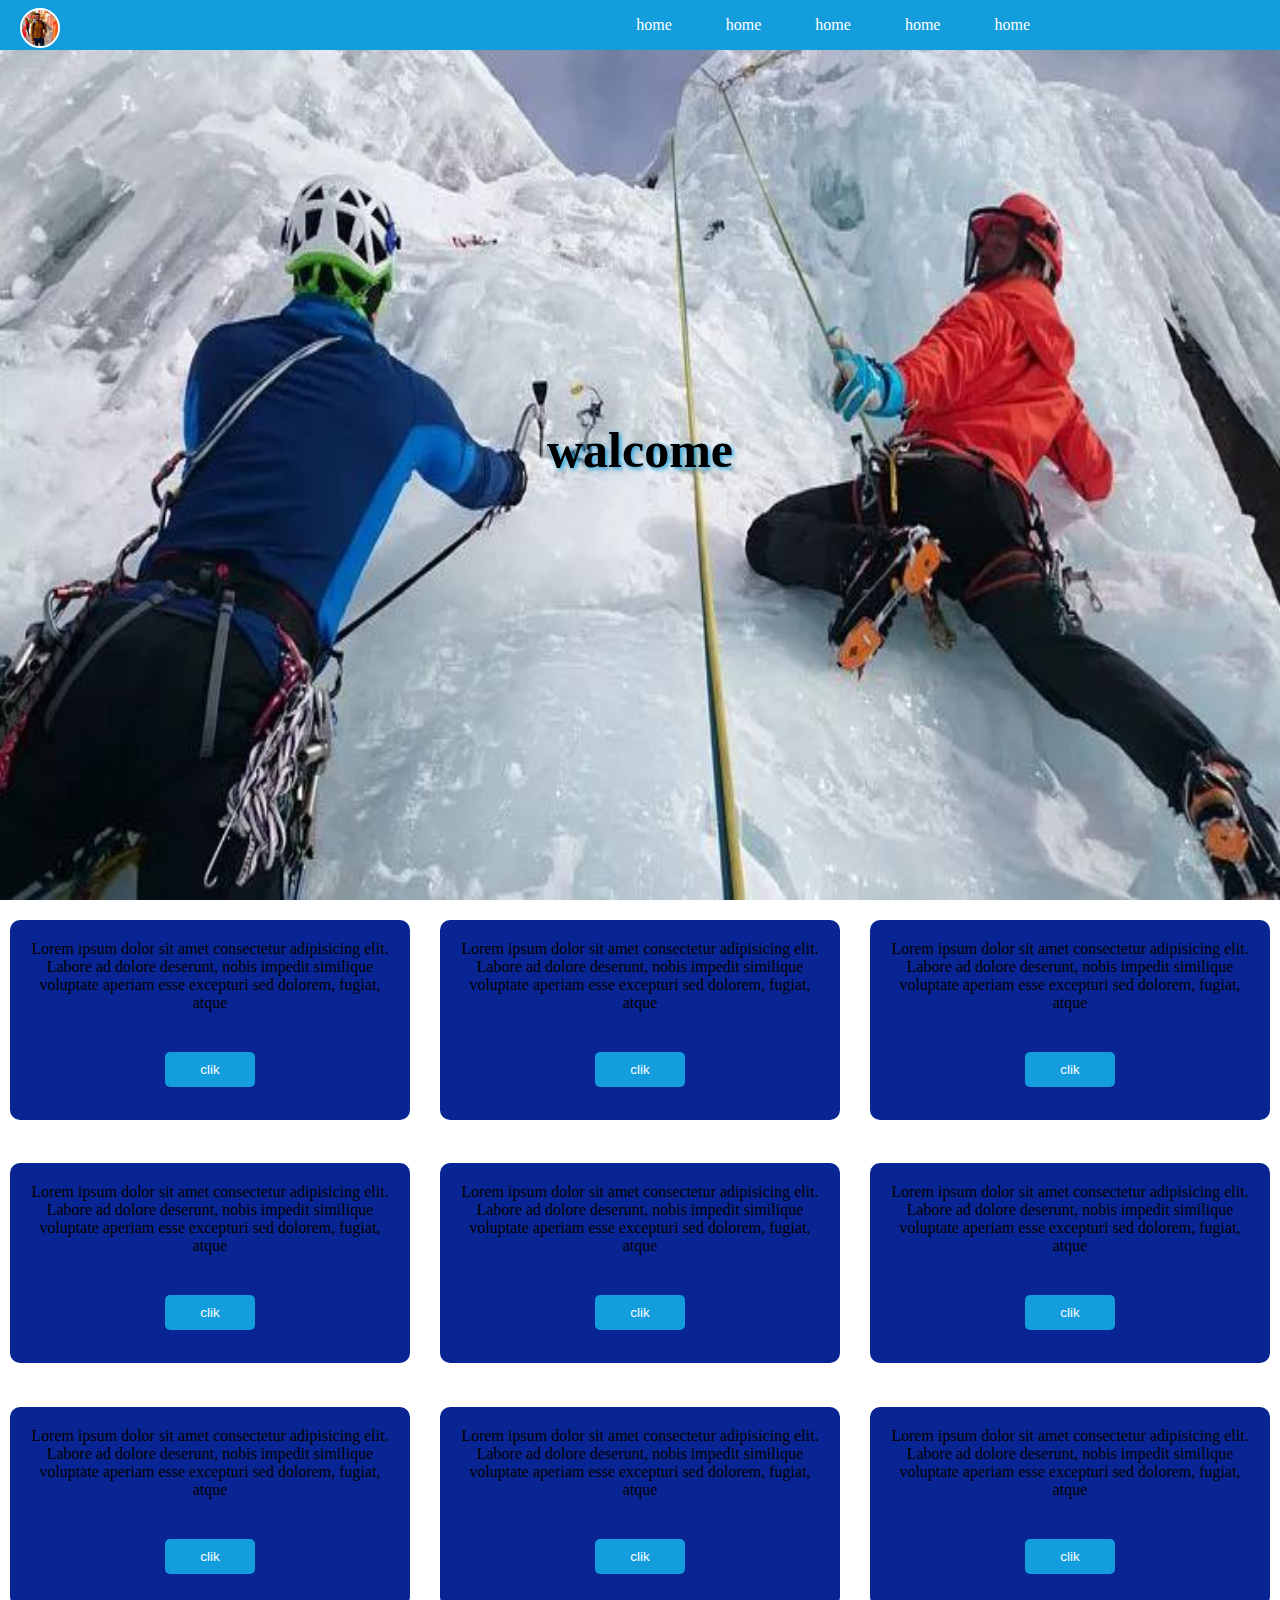
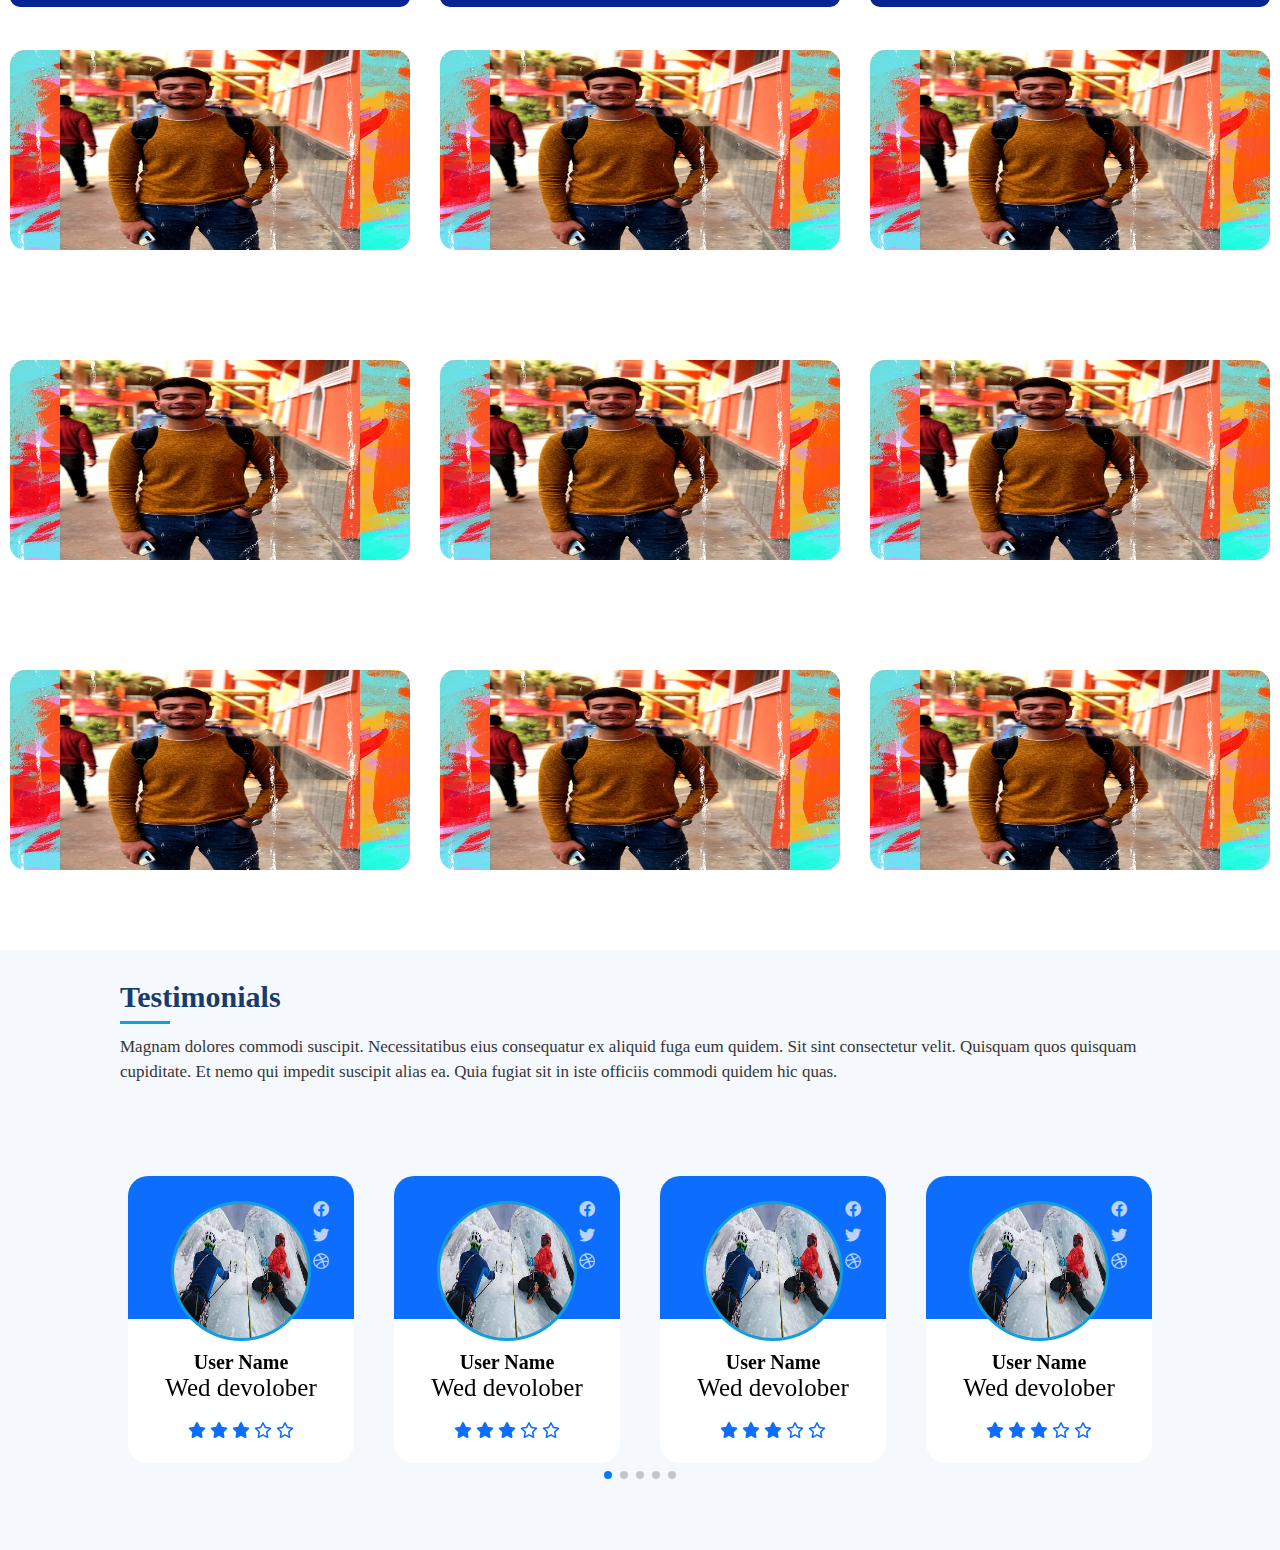
<file: index.html>
<!DOCTYPE html>
<html lang="en">
<head>
    <meta charset="UTF-8">
    <meta http-equiv="X-UA-Compatible" content="IE=edge">
    <meta name="viewport" content="width=device-width, initial-scale=1.0">
    <title>sass responsev</title>
    
     <!-- Link Swiper's CSS -->
     <link rel="stylesheet" href="https://unpkg.com/swiper/swiper-bundle.min.css" />

     <link rel="stylesheet" href="https://unpkg.com/swiper@8/swiper-bundle.min.css" />



    <link rel="stylesheet" href="sass/min.css">
    <link rel="stylesheet" href="sass/all.css">
</head>
<body>
    <section class="nav" >
        <input type="checkbox" id="check">
        <label for="check" class="checkbtn">
            <i class="fa-solid fa-bars"></i>
        </label>
       <img src="img/5426.jpg" alt="" class="img">
       <ul>
        <li><a href="#">home</a></li>
        <li><a href="#">home</a></li>
        <li><a href="#">home</a></li>
        <li><a href="#">home</a></li>
        <li><a href="#">home</a></li>
       </ul>
    </section>
    <section class="sec1">
       <div class="d1">
        <h1>walcome</h1>
       </div>
    </section>

    <section class="sec2">
       <div class="d1">
        <p>Lorem ipsum dolor sit amet consectetur adipisicing elit. Labore ad dolore deserunt, nobis impedit similique voluptate aperiam esse excepturi sed dolorem, fugiat, atque</p>
        <button  class="btn">clik</button>
       </div>
       <div class="d1">
        <p>Lorem ipsum dolor sit amet consectetur adipisicing elit. Labore ad dolore deserunt, nobis impedit similique voluptate aperiam esse excepturi sed dolorem, fugiat, atque</p>
        <button  class="btn">clik</button>
       </div>
       <div class="d1">
        <p>Lorem ipsum dolor sit amet consectetur adipisicing elit. Labore ad dolore deserunt, nobis impedit similique voluptate aperiam esse excepturi sed dolorem, fugiat, atque</p>
        <button  class="btn">clik</button>
       </div>
       <div class="d1">
        <p>Lorem ipsum dolor sit amet consectetur adipisicing elit. Labore ad dolore deserunt, nobis impedit similique voluptate aperiam esse excepturi sed dolorem, fugiat, atque</p>
        <button  class="btn">clik</button>
       </div>
       <div class="d1">
        <p>Lorem ipsum dolor sit amet consectetur adipisicing elit. Labore ad dolore deserunt, nobis impedit similique voluptate aperiam esse excepturi sed dolorem, fugiat, atque</p>
        <button  class="btn">clik</button>
       </div>
       <div class="d1">
        <p>Lorem ipsum dolor sit amet consectetur adipisicing elit. Labore ad dolore deserunt, nobis impedit similique voluptate aperiam esse excepturi sed dolorem, fugiat, atque</p>
        <button  class="btn">clik</button>
       </div>
       <div class="d1">
        <p>Lorem ipsum dolor sit amet consectetur adipisicing elit. Labore ad dolore deserunt, nobis impedit similique voluptate aperiam esse excepturi sed dolorem, fugiat, atque</p>
        <button  class="btn">clik</button>
       </div>
       <div class="d1">
        <p>Lorem ipsum dolor sit amet consectetur adipisicing elit. Labore ad dolore deserunt, nobis impedit similique voluptate aperiam esse excepturi sed dolorem, fugiat, atque</p>
        <button  class="btn">clik</button>
       </div>
       <div class="d1">
        <p>Lorem ipsum dolor sit amet consectetur adipisicing elit. Labore ad dolore deserunt, nobis impedit similique voluptate aperiam esse excepturi sed dolorem, fugiat, atque</p>
        <button  class="btn">clik</button>
       </div>
    </section>
    <section class="sec3">
       <div class="d1">
        <img src="img/5426.jpg" alt="" class="img">
       </div>
       <div class="d1">
        <img src="img/5426.jpg" alt="" class="img">
       </div>
       <div class="d1">
        <img src="img/5426.jpg" alt="" class="img">
       </div>
       <div class="d1">
        <img src="img/5426.jpg" alt="" class="img">
       </div>
       <div class="d1">
        <img src="img/5426.jpg" alt="" class="img">
       </div>
       <div class="d1">
        <img src="img/5426.jpg" alt="" class="img">
       </div>
       <div class="d1">
        <img src="img/5426.jpg" alt="" class="img">
       </div>
       <div class="d1">
        <img src="img/5426.jpg" alt="" class="img">
       </div>
       <div class="d1">
        <img src="img/5426.jpg" alt="" class="img">
       </div>
      
    </section>

    
    <!-- sec4 -->
   
    <!-- start Testimonials -->
    <section class="sec8">
        <div class="d1">
            <h2>Testimonials</h2>
            <p>Magnam dolores commodi suscipit. Necessitatibus eius consequatur ex aliquid fuga eum quidem. Sit sint
                consectetur velit. Quisquam quos quisquam <br> cupiditate. Et nemo qui impedit suscipit alias ea. Quia
                fugiat sit in iste officiis commodi quidem hic quas.</p>
        </div>
     
        <div class="section">



            <div class="swiper mySwiper container">


                <div class="swiper-wrapper content">



                    <!-- التكرار -->
                    <div class="swiper-slide card">
                        <div class="card-content">
                            <div class="image">
                                <img src="img/13.jpg" alt="">
                            </div>
                            <div class="media-icons">
                                <i class="fa-brands fa-facebook"></i>
                                <i class="fa-brands fa-twitter"></i>
                                <i class="fa-brands fa-dribbble"></i>

                            </div>
                            <div class="nam">
                                <span class="name">User Name</span>
                                <span class="port">Wed devolober</span>
                            </div>
                            <div class="stars">
                                <i class="fa-solid fa-star"></i>
                                <i class="fa-solid fa-star"></i>
                                <i class="fa-solid fa-star"></i>
                                <i class="fa-regular fa-star"></i>
                                <i class="fa-regular fa-star"></i>
                            </div>
                        </div>

                    </div>
                    <!-- التكرار -->
                    <div class="swiper-slide card">
                        <div class="card-content">
                            <div class="image">
                                <img src="img/13.jpg"alt="">
                            </div>
                            <div class="media-icons">
                                <i class="fa-brands fa-facebook"></i>
                                <i class="fa-brands fa-twitter"></i>
                                <i class="fa-brands fa-dribbble"></i>

                            </div>
                            <div class="nam">
                                <span class="name">User Name</span>
                                <span class="port">Wed devolober</span>
                            </div>
                            <div class="stars">
                                <i class="fa-solid fa-star"></i>
                                <i class="fa-solid fa-star"></i>
                                <i class="fa-solid fa-star"></i>
                                <i class="fa-regular fa-star"></i>
                                <i class="fa-regular fa-star"></i>
                            </div>
                        </div>

                    </div>
                    <!-- التكرار -->
                    <div class="swiper-slide card">
                        <div class="card-content">
                            <div class="image">
                                <img src="img/13.jpg" alt="">
                            </div>
                            <div class="media-icons">
                                <i class="fa-brands fa-facebook"></i>
                                <i class="fa-brands fa-twitter"></i>
                                <i class="fa-brands fa-dribbble"></i>

                            </div>
                            <div class="nam">
                                <span class="name">User Name</span>
                                <span class="port">Wed devolober</span>
                            </div>
                            <div class="stars">
                                <i class="fa-solid fa-star"></i>
                                <i class="fa-solid fa-star"></i>
                                <i class="fa-solid fa-star"></i>
                                <i class="fa-regular fa-star"></i>
                                <i class="fa-regular fa-star"></i>
                            </div>
                        </div>

                    </div>
                    <!-- التكرار -->
                    <div class="swiper-slide card">
                        <div class="card-content">
                            <div class="image">
                                <img src="img/13.jpg" alt="">
                            </div>
                            <div class="media-icons">
                                <i class="fa-brands fa-facebook"></i>
                                <i class="fa-brands fa-twitter"></i>
                                <i class="fa-brands fa-dribbble"></i>

                            </div>
                            <div class="nam">
                                <span class="name">User Name</span>
                                <span class="port">Wed devolober</span>
                            </div>
                            <div class="stars">
                                <i class="fa-solid fa-star"></i>
                                <i class="fa-solid fa-star"></i>
                                <i class="fa-solid fa-star"></i>
                                <i class="fa-regular fa-star"></i>
                                <i class="fa-regular fa-star"></i>
                            </div>
                        </div>

                    </div>
                    <!-- التكرار -->
                    <div class="swiper-slide card">
                        <div class="card-content">
                            <div class="image">
                                <img src="img/13.jpg" alt="">
                            </div>
                            <div class="media-icons">
                                <i class="fa-brands fa-facebook"></i>
                                <i class="fa-brands fa-twitter"></i>
                                <i class="fa-brands fa-dribbble"></i>

                            </div>
                            <div class="nam">
                                <span class="name">User Name</span>
                                <span class="port">Wed devolober</span>
                            </div>
                            <div class="stars">
                                <i class="fa-solid fa-star"></i>
                                <i class="fa-solid fa-star"></i>
                                <i class="fa-solid fa-star"></i>
                                <i class="fa-regular fa-star"></i>
                                <i class="fa-regular fa-star"></i>
                            </div>
                        </div>

                    </div>
                    <!-- التكرار -->


                </div>


                <!-- <div class="swiper-button-next"></div>
                <div class="swiper-button-prev"></div> -->
                <div class="swiper-pagination mmmm"></div>
            </div>


        </div>

    </section>
    <!-- end Testimonials -->


    
    <!-- Swiper JS -->
    <script src="https://unpkg.com/swiper/swiper-bundle.min.js"></script>

    <script src="https://unpkg.com/swiper@8/swiper-bundle.min.js"></script>

    <!-- Initialize Swiper -->
    <script>
        var swiper = new Swiper(".mySwiper", {
            slidesPerView: 3,
            spaceBetween: 40,
            grabCursor: true,
            autoplay: {
                delay: 3000,
                disableOnInteraction: false,
                pauseOnMouseEnter: true,
            },
            slidesPerGroup: 1,
            loop: true,
            loopFillGroupWithBlank: true,
            pagination: {
                el: ".swiper-pagination",
                clickable: true,
            },
            navigation: {
                nextEl: ".swiper-button-next",
                prevEl: ".swiper-button-prev",
            },
            // slidesPerView: 1,
        // spaceBetween: 10,
        // pagination: {
        //   el: ".swiper-pagination",
        //   clickable: true,
        // },
        breakpoints: {
          320: {
            slidesPerView: 1,
            // spaceBetween: 20,
          },
          480: {
            slidesPerView: 2,
            // spaceBetween: 40,
          },
          768: {
            slidesPerView: 3,
            // spaceBetween: 50,
          },
          1200: {
            slidesPerView: 4,
            // spaceBetween: 50,
          },
        },
        });

    </script>




    <script src="https://unpkg.com/aos@2.3.1/dist/aos.js"></script>
    <script>
        AOS.init({
            once: true,
            //  offset:100,
            duration: 500
        });
    </script>
</body>
</html>
</file>
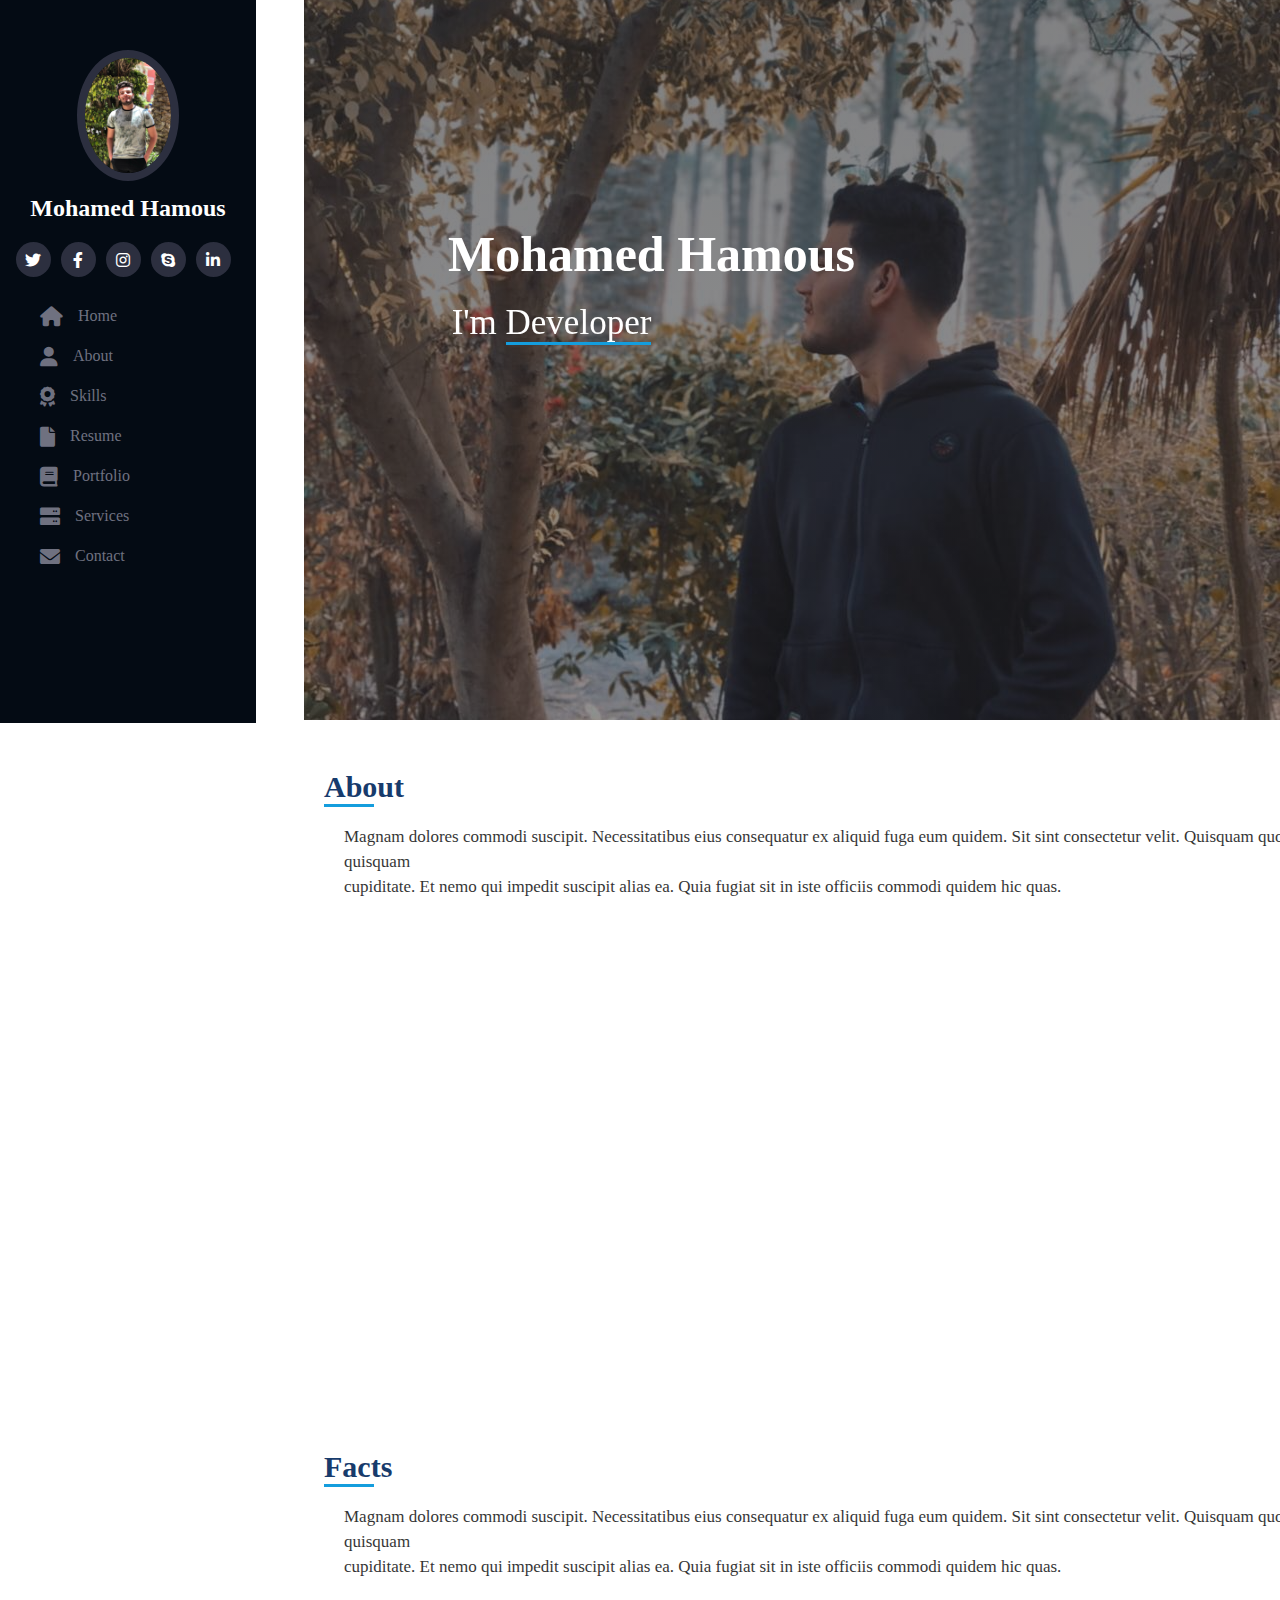
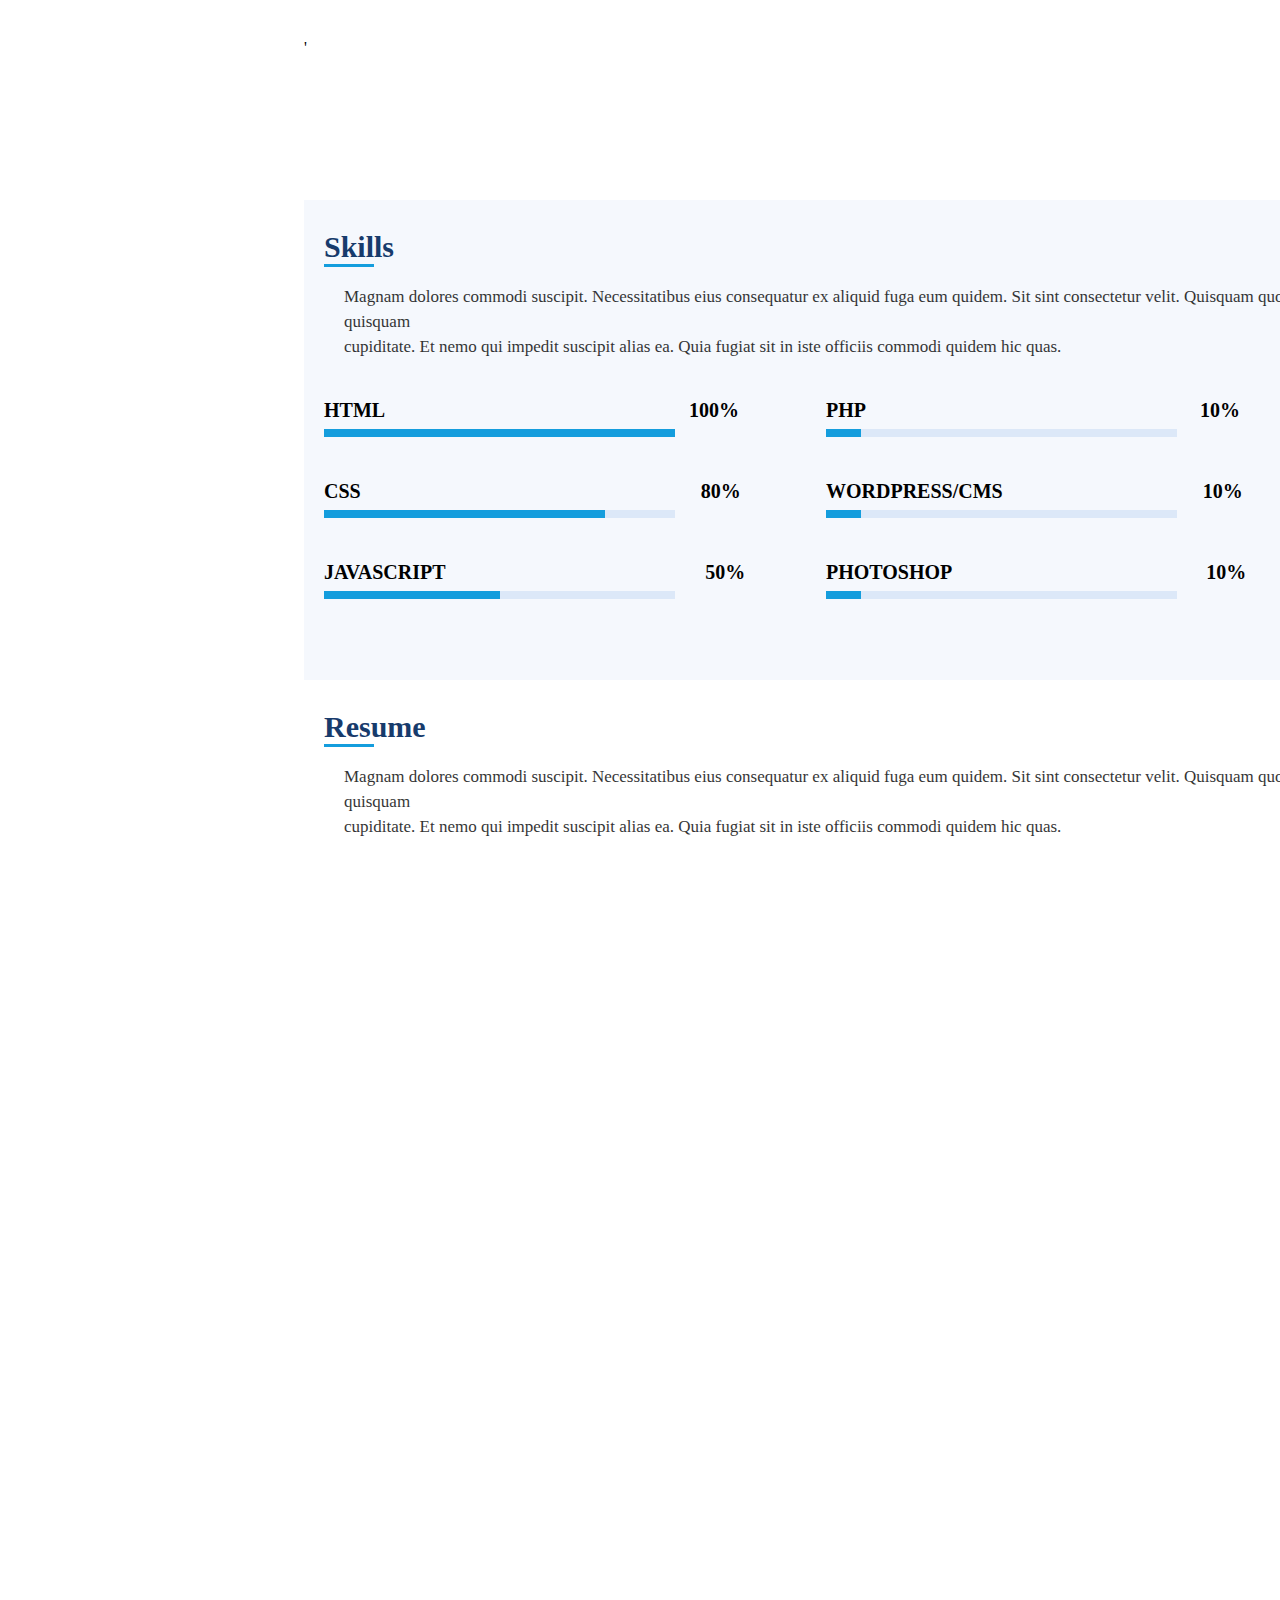
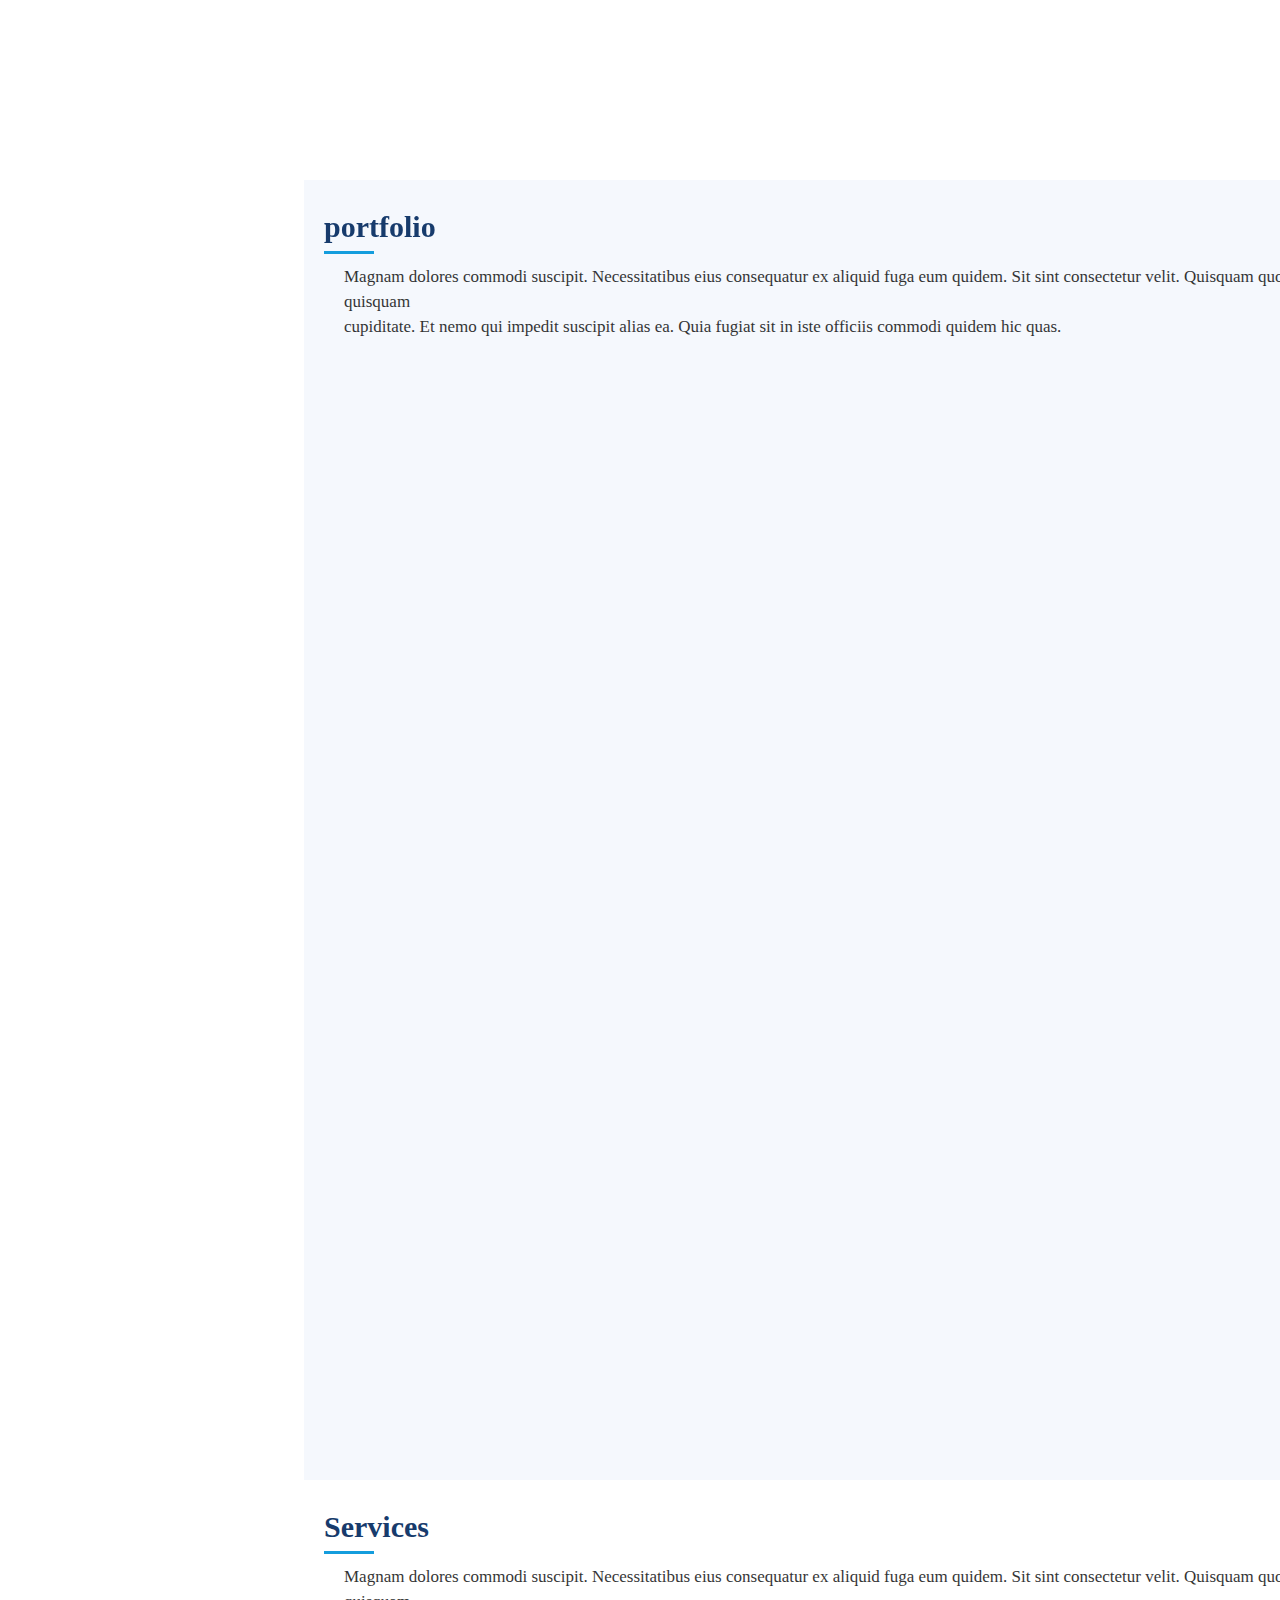
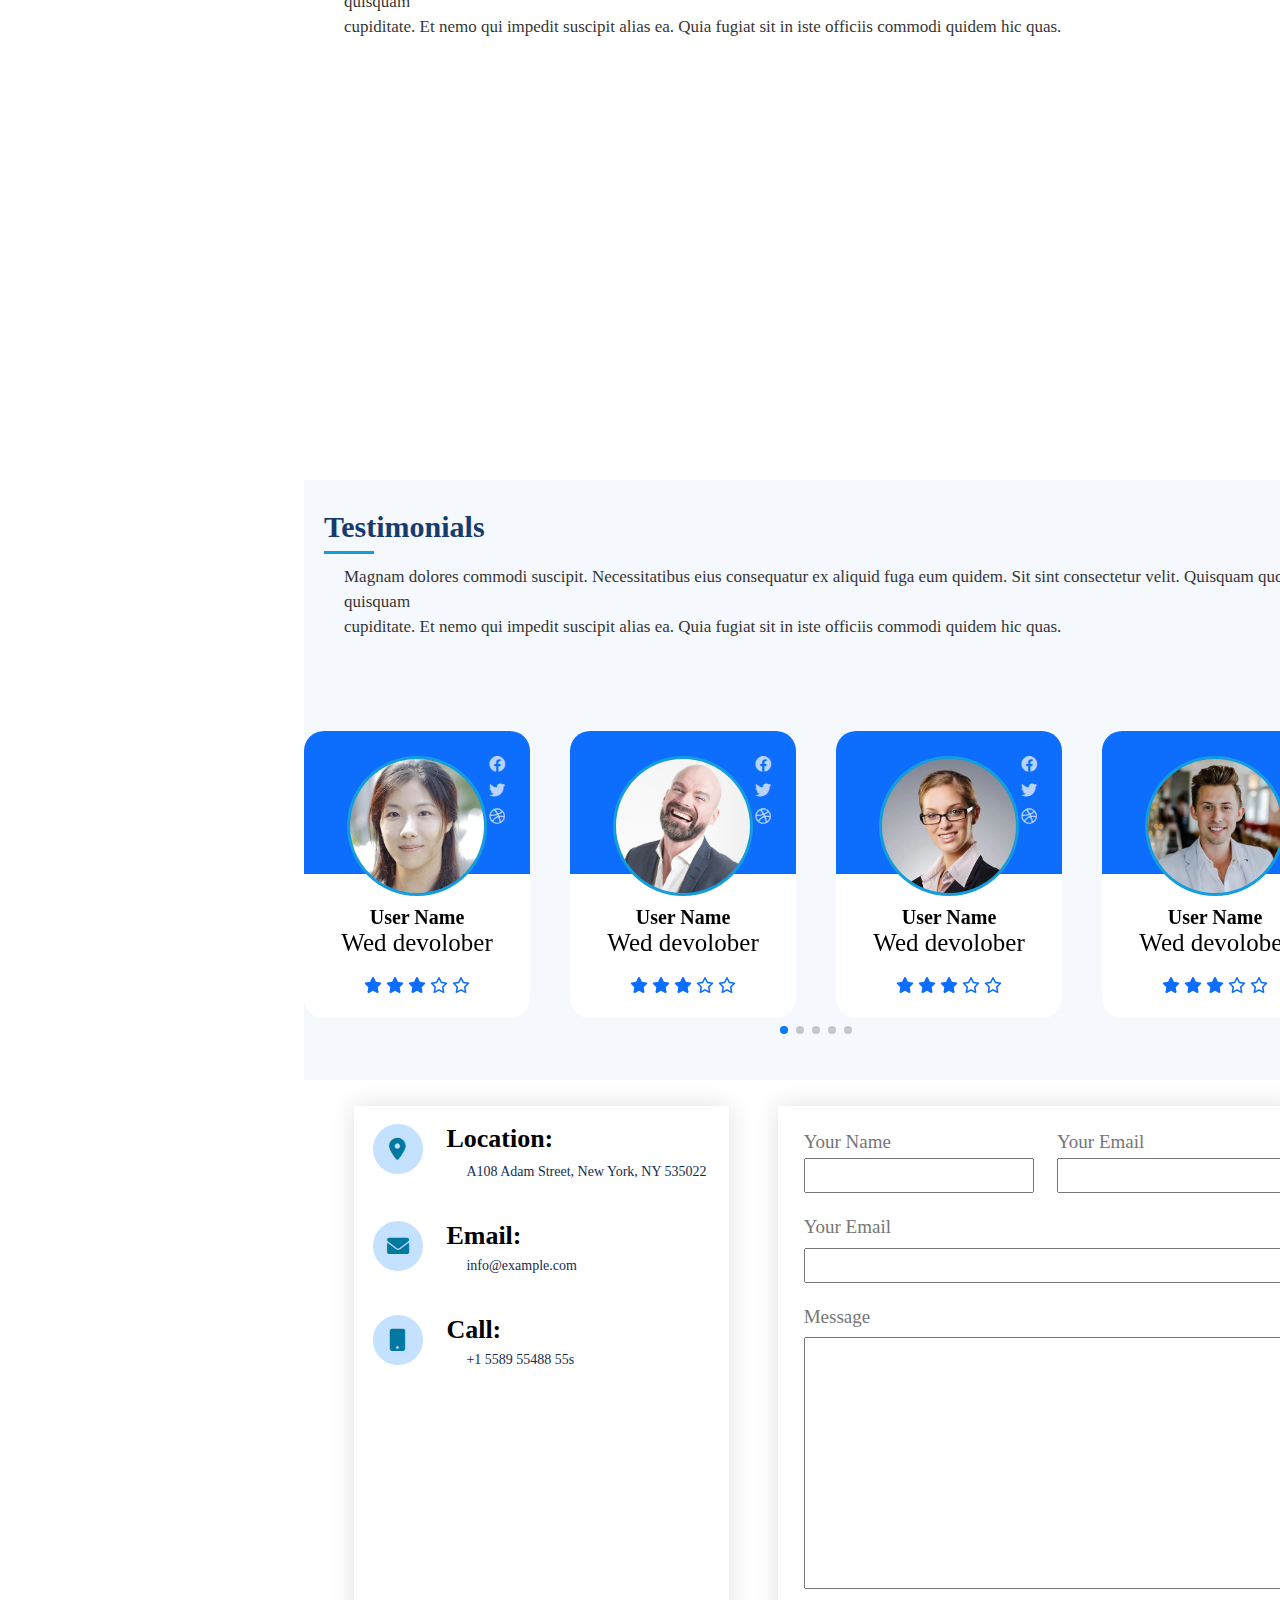
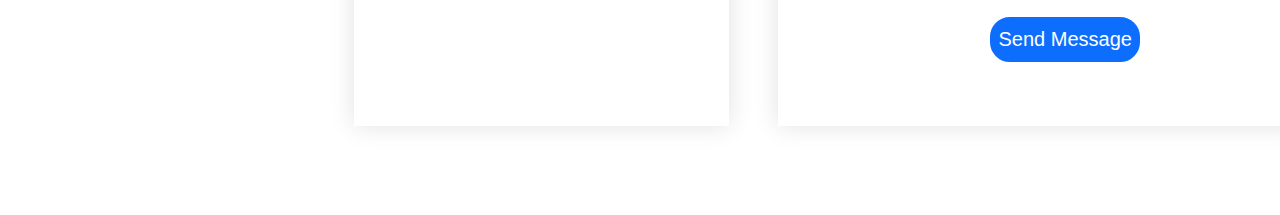
<file: project9/mohamed.html>
<!DOCTYPE html>
<html lang="en">

<head>
    <meta charset="UTF-8">
    <meta http-equiv="X-UA-Compatible" content="IE=edge">
    <meta name="viewport" content="width=device-width, initial-scale=1.0">
    <title>my project</title>

    <!-- Link Swiper's CSS -->
    <link rel="stylesheet" href="https://unpkg.com/swiper/swiper-bundle.min.css" />

    <link rel="stylesheet" href="https://unpkg.com/swiper@8/swiper-bundle.min.css" />



    <link rel="stylesheet" href="css/stayle.css">
    <!-- font -->
    <link rel="stylesheet" href="css/all.css">
    <!-- Aos -->
    <link href="https://unpkg.com/aos@2.3.1/dist/aos.css" rel="stylesheet">

</head>

<body>


    <section class="sec1">
        <!-- start nav -->
        <section class="nav">

            <div class="d1">
                <img src="img/IMG-20220622-WA0013.jpg" alt="">
                <h2>Mohamed Hamous</h2>
                <div class="icons">
                    <div class="icon">

                        <i class="fa-brands fa-twitter"></i>
                    </div>
                    <div class="icon">

                        <i class="fa-brands fa-facebook-f"></i>
                    </div>
                    <div class="icon">

                        <i class="fa-brands fa-instagram"></i>
                    </div>
                    <div class="icon">

                        <i class="fa-brands fa-skype"></i>
                    </div>
                    <div class="icon">

                        <i class="fa-brands fa-linkedin-in"></i>
                    </div>
                </div>
            </div>

            <div class="d2">
                <ul>
                    <li>
                        <i class="fa-solid fa-house"></i> <a href="#H">Home</a>
                    </li>
                    <li>
                        <i class="fa-solid fa-user"></i><a href="#A">About</a>
                    </li>
                    <li>
                        <i class="fa-solid fa-award"></i><a href="#sk">Skills</a>
                    </li>
                    <li>
                        <i class="fa-solid fa-file"></i> <a href="#r">Resume</a>
                    </li>
                    <li>
                        <i class="fa-solid fa-book"></i> <a href="#p">
                            Portfolio</a>
                    </li>
                    <li>
                        <i class="fa-solid fa-server"></i> <a href="#se">
                            Services</a>
                    </li>
                    <li>
                        <i class="fa-solid fa-envelope"></i> <a href="#">
                            Contact</a>
                    </li>
                </ul>
            </div>
        </section>
        <!-- end nav -->
        <!-- start hreo -->
        <section class="hero" id="H">
            <div class="d1" data-aos="zoom-in" data-aos-duration="3000">
                <h1>Mohamed Hamous</h1>
                <p>I'm <span>Developer</span> </p>
            </div>
        </section>
        <!-- end hreo -->
    </section>
    <!-- نهايه الحنب الشمال -->

    <!-- بدايه الجنب اليمين -->


    <section class="sec2" id="A">
        <div class="d1">
            <h2>About</h2>
            <p>Magnam dolores commodi suscipit. Necessitatibus eius consequatur ex aliquid fuga eum quidem. Sit sint
                consectetur velit. Quisquam quos quisquam <br> cupiditate. Et nemo qui impedit suscipit alias ea.
                Quia
                fugiat sit in iste officiis commodi quidem hic quas.

            </p>
        </div>
        <div class="d2">
            <div class="img" data-aos="fade-right" data-aos-offset="500" data-aos-easing="ease-in-sine"
                data-aos-duration="900">
                <img src="img/IMG-20220622-WA0013.jpg" alt="">
            </div>
            <div class="my" data-aos="fade-left" data-aos-offset="500" data-aos-easing="ease-in-sine"
                data-aos-duration="900">

                <h2>Web Developer.</h2>
                <p><i>Lorem ipsum dolor sit amet, consectetur adipiscing elit, sed do eiusmod tempor incididunt ut
                        labore et dolore <br>
                        magna aliqua.</i></p>
                <!--  معلومات عني-->
                <div class="dd1">
                    <div class="ddd1">
                        <ul>
                            <li>
                                <i class="fa-solid fa-angle-right"></i>
                                <p>Birthday:</p><span>15 Feb 2001</span>
                            </li>
                            <li>
                                <i class="fa-solid fa-angle-right"></i>
                                <p>
                                    Website:
                                </p>
                                <span>
                                    www.example.com</span>
                            </li>
                            <li>
                                <i class="fa-solid fa-angle-right"></i>
                                <p>Phone:
                                </p>
                                <span>01278825589</span>
                            </li>
                            <li>
                                <i class="fa-solid fa-angle-right"></i>
                                <p>City:
                                </p>
                                <span>tanta</span>
                            </li>

                        </ul>

                    </div>
                    <div class="ddd1">
                        <ul>
                            <li>
                                <i class="fa-solid fa-angle-right"></i>
                                <p>
                                    Age:
                                </p>
                                <span>21</span>
                            </li>
                            <li>
                                <i class="fa-solid fa-angle-right"></i>
                                <p>
                                    Degree:
                                </p>
                                <span>
                                    Master</span>
                            </li>
                            <li>
                                <i class="fa-solid fa-angle-right"></i>
                                <p>PhEmailone:
                                </p>
                                <span>email@example.com</span>
                            </li>
                            <li>
                                <i class="fa-solid fa-angle-right"></i>
                                <p>Freelance:
                                </p>
                                <span>
                                    Available</span>
                            </li>

                        </ul>
                    </div>
                </div>
                <p>Officiis eligendi itaque labore et dolorum mollitia officiis optio vero. Quisquam sunt adipisci
                    omnis et ut. <br> Nulla accusantium dolor incidunt officia tempore. Et eius omnis. Cupiditate ut
                    dicta maxime officiis <br> quidem quia. Sed et consectetur qui quia repellendus itaque neque.
                    Aliquid amet quidem ut quaerat <br> cupiditate. Ab et eum qui repellendus omnis culpa magni
                    laudantium dolores.</p>
            </div>
        </div>
    </section>
    <!-- end sec2 -->

    <!-- start sec3 -->
    <section class="sec3">
        <div class="d1">
            <h2>Facts</h2>
            <p>Magnam dolores commodi suscipit. Necessitatibus eius consequatur ex aliquid fuga eum quidem. Sit sint
                consectetur velit. Quisquam quos quisquam <br> cupiditate. Et nemo qui impedit suscipit alias ea.
                Quia fugiat sit in iste officiis commodi quidem hic quas.</p>
        </div>
        <div class="d2">'
            <div class="dd1" data-aos="fade-up" data-aos-easing="linear" data-aos-duration="320">
                <i class="fa-regular fa-face-smile"></i>
                <div class="ddd1">
                    <h2>232</h2>
                    <p>Happy Clients <br> <span>consequuntur quae</span> </p>

                </div>
            </div>
            <div class="dd1" data-aos="fade-up" data-aos-easing="linear" data-aos-duration="600">
                <i class="fa-regular fa-newspaper"></i>
                <div class="ddd1">
                    <h2>521</h2>
                    <p>Projects <span>adipisci atque <br> cum quia</span> </p>

                </div>
            </div>
            <div class="dd1" data-aos="fade-up" data-aos-easing="linear" data-aos-duration="700">
                <i class="fa-solid fa-headset"></i>
                <div class="ddd1">
                    <h2>1453</h2>
                    <p>Hours Of Support <span>aut <br> commodi quaerat </span> </p>

                </div>
            </div>
            <div class="dd1" data-aos="fade-up" data-aos-easing="linear" data-aos-duration="1000">
                <i class="fa-solid fa-user-group"></i>
                <div class="ddd1">
                    <h2>32</h2>
                    <p>Hard Workers <span>rerum<br> asperiores dolor </span> </p>

                </div>
            </div>
        </div>
    </section>
    <!-- end sec3 -->

    <!-- start sec4 -->
    <section class="sec4" id="sk">
        <div class="d1">
            <h2>Skills</h2>
            <p>Magnam dolores commodi suscipit. Necessitatibus eius consequatur ex aliquid fuga eum quidem. Sit sint
                consectetur velit. Quisquam quos quisquam <br> cupiditate. Et nemo qui impedit suscipit alias ea. Quia
                fugiat sit in iste officiis commodi quidem hic quas.</p>
        </div>
        <div class="d2">
            <!-- skals 1 -->
            <div class="skals">
                <div class="dd2">
                    <span class="span1">HTML <span class="val">100%</span></span>
                    <div class="bar">
                        <div class="bar2">

                        </div>

                    </div>
                </div>

                <div class="dd2">
                    <span class="span1">CSS <span class="val val2">80%</span></span>
                    <div class="bar">
                        <div class="bar2 bar22">

                        </div>
                    </div>
                </div>
                <div class="dd2">
                    <span class="span1">JAVASCRIPT <span class="val val3">50%</span></span>
                    <div class="bar">
                        <div class="bar2 bar33">

                        </div>
                    </div>
                </div>
            </div>

            <!-- skals 2 -->
            <div class="skals">
                <div class="dd2">
                    <span class="span1">PHP <span class="val val11">10%</span></span>
                    <div class="bar">
                        <div class="bar21">

                        </div>

                    </div>
                </div>

                <div class="dd2">
                    <span class="span1">
                        WORDPRESS/CMS<span class="val val22">10%</span></span>
                    <div class="bar">
                        <div class="bar2 bar222">

                        </div>
                    </div>
                </div>
                <div class="dd2">
                    <span class="span1">
                        PHOTOSHOP <span class="val val333">10%</span></span>
                    <div class="bar">
                        <div class="bar2 bar333">

                        </div>
                    </div>
                </div>
            </div>


        </div>
    </section>
    <!-- end sec4 -->

    <!-- start sec5 -->
    <section class="sec5" id="r">
        <div class="d1">
            <h2>Resume</h2>
            <p>Magnam dolores commodi suscipit. Necessitatibus eius consequatur ex aliquid fuga eum quidem. Sit sint
                consectetur velit. Quisquam quos quisquam <br> cupiditate. Et nemo qui impedit suscipit alias ea. Quia
                fugiat sit in iste officiis commodi quidem hic quas.</p>
        </div>
        <div class="d2">

            <!-- الجانب الشمال -->
            <div class="sum" data-aos="fade-up" data-aos-easing="linear" data-aos-duration="1000">
                <div class="dd1">
                    <h2>Sumary</h2>
                    <div class="ddd1">
                        <h3>ALEX SMITH</h3>
                        <p> <i> Innovative and deadline-driven Graphic Designer with 3+ years of experience <br>
                                designing
                                and developing user-centered digital/print marketing material from <br> initial concept
                                to
                                final, polished deliverable. </i></p>
                        <ul>
                            <li>Portland par 127,Orlando, FL</li>
                            <li>(123) 456-7891</li>
                            <li>alice.barkley@example.com</li>
                        </ul>
                    </div>
                </div>

                <div class="dd2">
                    <h2>Education</h2>
                    <div class="ddd2">
                        <h3>MASTER OF FINE ARTS & GRAPHIC DESIGN</h3>
                        <h4>2015 - 2016</h4>
                        <i>Rochester Institute of Technology, Rochester, NY</i>
                        <p>Qui deserunt veniam. Et sed aliquam labore tempore sed quisquam iusto <br> autem sit. Ea vero
                            voluptatum qui ut dignissimos deleniti nerada porti sand <br> markend</p>

                    </div>
                    <div class="ddd2">
                        <h3>BACHELOR OF FINE ARTS & GRAPHIC DESIGN</h3>
                        <h4>2010 - 2014</h4>
                        <i>Rochester Institute of Technology, Rochester, NY</i>
                        <p>Quia nobis sequi est occaecati aut. Repudiandae et iusto quae reiciendis et <br> quis Eius
                            vel ratione eius unde vitae rerum voluptates asperiores <br> voluptatem Earum molestiae
                            consequatur neque etlon sader mart dila</p>

                    </div>
                </div>
            </div>

            <!-- الجانب اليمين -->
            <div class="prof" data-aos="fade-up" data-aos-easing="linear" data-aos-duration="1500">
                <div class="dd1">
                    <h2>Professional Experience</h2>
                    <div class="ddd1 ddd12">
                        <h3>SENIOR GRAPHIC DESIGN SPECIALIST</h3>
                        <h4>2019 - Present</h4>
                        <i>Experion, New York, NY</i>
                        <ul>
                            <li>Lead in the design, development, and implementation of the graphic, <br> layout, and
                                production communication materials</li>

                            <li>Delegate tasks to the 7 members of the design team and provide <br> counsel on all
                                aspects of the project.</li>

                            <li>Supervise the assessment of all graphic materials in order to ensure <br> quality and
                                accuracy of the design</li>

                            <li>Oversee the efficient use of production project budgets ranging from <br> $2,000 -
                                $25,000</li>
                        </ul>
                    </div>
                </div>

                <div class="dd1">

                    <div class="ddd1 ddd13">
                        <h3>GRAPHIC DESIGN SPECIALIST</h3>
                        <h4>2017 - 2018</h4>
                        <i>Stepping Stone Advertising, New York, NY</i>
                        <ul>
                            <li>Developed numerous marketing programs (logos, <br> brochures,infographics,
                                presentations, and advertisements).
                            </li>

                            <li>Managed up to 5 projects or tasks at a given time while under pressure</li>

                            <li>Recommended and consulted with clients on the most appropriate <br> graphic design</li>

                            <li>Created 4+ design presentations and proposals a month for clients and <br> account
                                managers</li>
                        </ul>
                    </div>
                </div>
            </div>

        </div>
    </section>
    <!-- end sec5 -->

    <!-- start portfolio  -->
    <section class="sec6" id="p">
        <div class="d1">
            <h2>portfolio</h2>
            <p>Magnam dolores commodi suscipit. Necessitatibus eius consequatur ex aliquid fuga eum quidem. Sit sint
                consectetur velit. Quisquam quos quisquam <br> cupiditate. Et nemo qui impedit suscipit alias ea. Quia
                fugiat sit in iste officiis commodi quidem hic quas.</p>
        </div>
        <div class="d2">
            <div class="dd1" data-aos="fade-up" data-aos-easing="linear" data-aos-duration="800">
                <p class="p1">ALL</p>
                <p>APP</p>
                <p>CARD</p>
                <p>WEB</p>
            </div>

            <div class="dd2" data-aos="fade-up" data-aos-easing="linear" data-aos-duration="1000">
                <div class="img">
                    <img src="img/portfolio/portfolio-1.jpg" alt="">
                    <div class="hover1">
                        <div class="icon">
                            <p class="p1"><i class="fa-solid fa-plus"></i></p>
                            <p><i class="fa-solid fa-link"></i></p>
                        </div>
                    </div>
                    <div class="hover2">

                    </div>
                </div>

                <div class="img">
                    <img src="img/portfolio/portfolio-2.jpg" alt="">
                    <div class="hover1">
                        <div class="icon">
                            <p class="p1"><i class="fa-solid fa-plus"></i></p>
                            <p><i class="fa-solid fa-link"></i></p>
                        </div>
                    </div>
                    <div class="hover2">

                    </div>
                </div>
                <div class="img">
                    <img src="img/portfolio/portfolio-3.jpg" alt="">
                    <div class="hover1">
                        <div class="icon">
                            <p class="p1"><i class="fa-solid fa-plus"></i></p>
                            <p><i class="fa-solid fa-link"></i></p>
                        </div>
                    </div>
                    <div class="hover2">

                    </div>
                </div>



                <div class="img">
                    <img src="img/portfolio/portfolio-4.jpg" alt="">
                    <div class="hover1">
                        <div class="icon">
                            <p class="p1"><i class="fa-solid fa-plus"></i></p>
                            <p><i class="fa-solid fa-link"></i></p>
                        </div>
                    </div>
                    <div class="hover2">

                    </div>
                </div>
                <div class="img">
                    <img src="img/portfolio/portfolio-5.jpg" alt="">
                    <div class="hover1">
                        <div class="icon">
                            <p class="p1"><i class="fa-solid fa-plus"></i></p>
                            <p><i class="fa-solid fa-link"></i></p>
                        </div>
                    </div>
                    <div class="hover2">

                    </div>
                </div>
                <div class="img">
                    <img src="img/portfolio/portfolio-6.jpg" alt="">
                    <div class="hover1">
                        <div class="icon">
                            <p class="p1"><i class="fa-solid fa-plus"></i></p>
                            <p><i class="fa-solid fa-link"></i></p>
                        </div>
                    </div>
                    <div class="hover2">

                    </div>
                </div>



                <div class="img">
                    <img src="img/portfolio/portfolio-7.jpg" alt="">
                    <div class="hover1">
                        <div class="icon">
                            <p class="p1"><i class="fa-solid fa-plus"></i></p>
                            <p><i class="fa-solid fa-link"></i></p>
                        </div>
                    </div>
                    <div class="hover2">

                    </div>
                </div>
                <div class="img">
                    <img src="img/portfolio/portfolio-8.jpg" alt="">
                    <div class="hover1">
                        <div class="icon">
                            <p class="p1"><i class="fa-solid fa-plus"></i></p>
                            <p><i class="fa-solid fa-link"></i></p>
                        </div>
                    </div>
                    <div class="hover2">

                    </div>
                </div>
                <div class="img">
                    <img src="img/portfolio/portfolio-9.jpg" alt="">
                    <div class="hover1">
                        <div class="icon">
                            <p class="p1"><i class="fa-solid fa-plus"></i></p>
                            <p><i class="fa-solid fa-link"></i></p>
                        </div>
                    </div>
                    <div class="hover2">

                    </div>
                </div>

            </div>
        </div>
    </section>
    <!-- end portfolio  -->

    <!-- start Services -->
    <section class="sec7" id="se">
        <div class="d1">
            <h2>Services</h2>
            <p>Magnam dolores commodi suscipit. Necessitatibus eius consequatur ex aliquid fuga eum quidem. Sit sint
                consectetur velit. Quisquam quos quisquam <br> cupiditate. Et nemo qui impedit suscipit alias ea. Quia
                fugiat sit in iste officiis commodi quidem hic quas.</p>
        </div>

        <div class="d2">
            <div class="dd1" data-aos="fade-up" data-aos-easing="linear" data-aos-duration="500">

                <h5><i class="fa-solid fa-briefcase"></i></h5>

                <div class="ddd1">
                    <h3>Lorem Ipsum</h3>
                    <p>Voluptatum deleniti atque corrupti quos dolores et quas molestias excepturi sint occaecati
                        cupiditate non provident</p>
                </div>
            </div>
            <div class="dd1" data-aos="fade-up" data-aos-easing="linear" data-aos-duration="700">

                <h5> <i class="fa-solid fa-clipboard-list"></i></h5>

                <div class="ddd1">
                    <h3>Dolor Sitema</h3>
                    <p>Minim veniam, quis nostrud exercitation ullamco laboris nisi ut aliquip ex ea commodo consequat
                        tarad limino ata</p>
                </div>
            </div>
            <div class="dd1" data-aos="fade-up" data-aos-easing="linear" data-aos-duration="1000">

                <h5><i class="fa-solid fa-chart-column"></i></h5>

                <div class="ddd1">
                    <h3>Sed ut perspiciatis</h3>
                    <p>Duis aute irure dolor in reprehenderit in voluptate velit esse cillum dolore eu fugiat nulla
                        pariatur</p>
                </div>
            </div>


            <div class="dd1" data-aos="fade-up" data-aos-easing="linear" data-aos-duration="1300">

                <h5><i class="fa-solid fa-binoculars"></i></h5>

                <div class="ddd1">
                    <h3>Magni Dolores</h3>
                    <p> Excepteur sint occaecat cupidatat non proident, sunt in culpa qui officia deserunt mollit anim
                        id est laborum</p>
                </div>
            </div>
            <div class="dd1" data-aos="fade-up" data-aos-easing="linear" data-aos-duration="1500">

                <h5><i class="fa-solid fa-sun"></i></h5>

                <div class="ddd1">
                    <h3>Nemo Enim</h3>
                    <p>At vero eos et accusamus et iusto odio dignissimos ducimus qui blanditiis praesentium voluptatum
                        deleniti atque</p>
                </div>
            </div>
            <div class="dd1" data-aos="fade-up" data-aos-easing="linear" data-aos-duration="1700">

                <h5><i class="fa-solid fa-calendar-week"></i></h5>

                <div class="ddd1">
                    <h3>Eiusmod Tempor</h3>
                    <p>Et harum quidem rerum facilis est et expedita distinctio. Nam libero tempore, cum soluta nobis
                        est eligendi</p>
                </div>
            </div>



        </div>
    </section>
    <!-- end Services -->

    <!-- start Testimonials -->
    <section class="sec8">
        <div class="d1">
            <h2>Testimonials</h2>
            <p>Magnam dolores commodi suscipit. Necessitatibus eius consequatur ex aliquid fuga eum quidem. Sit sint
                consectetur velit. Quisquam quos quisquam <br> cupiditate. Et nemo qui impedit suscipit alias ea. Quia
                fugiat sit in iste officiis commodi quidem hic quas.</p>
        </div>
     
        <div class="section">



            <div class="swiper mySwiper container">


                <div class="swiper-wrapper content">



                    <!-- التكرار -->
                    <div class="swiper-slide card">
                        <div class="card-content">
                            <div class="image">
                                <img src="img/testimonials/testimonials-2.jpg" alt="">
                            </div>
                            <div class="media-icons">
                                <i class="fa-brands fa-facebook"></i>
                                <i class="fa-brands fa-twitter"></i>
                                <i class="fa-brands fa-dribbble"></i>

                            </div>
                            <div class="nam">
                                <span class="name">User Name</span>
                                <span class="port">Wed devolober</span>
                            </div>
                            <div class="stars">
                                <i class="fa-solid fa-star"></i>
                                <i class="fa-solid fa-star"></i>
                                <i class="fa-solid fa-star"></i>
                                <i class="fa-regular fa-star"></i>
                                <i class="fa-regular fa-star"></i>
                            </div>
                        </div>

                    </div>
                    <!-- التكرار -->
                    <div class="swiper-slide card">
                        <div class="card-content">
                            <div class="image">
                                <img src="img/testimonials/testimonials-1.jpg" alt="">
                            </div>
                            <div class="media-icons">
                                <i class="fa-brands fa-facebook"></i>
                                <i class="fa-brands fa-twitter"></i>
                                <i class="fa-brands fa-dribbble"></i>

                            </div>
                            <div class="nam">
                                <span class="name">User Name</span>
                                <span class="port">Wed devolober</span>
                            </div>
                            <div class="stars">
                                <i class="fa-solid fa-star"></i>
                                <i class="fa-solid fa-star"></i>
                                <i class="fa-solid fa-star"></i>
                                <i class="fa-regular fa-star"></i>
                                <i class="fa-regular fa-star"></i>
                            </div>
                        </div>

                    </div>
                    <!-- التكرار -->
                    <div class="swiper-slide card">
                        <div class="card-content">
                            <div class="image">
                                <img src="img/testimonials/testimonials-3.jpg" alt="">
                            </div>
                            <div class="media-icons">
                                <i class="fa-brands fa-facebook"></i>
                                <i class="fa-brands fa-twitter"></i>
                                <i class="fa-brands fa-dribbble"></i>

                            </div>
                            <div class="nam">
                                <span class="name">User Name</span>
                                <span class="port">Wed devolober</span>
                            </div>
                            <div class="stars">
                                <i class="fa-solid fa-star"></i>
                                <i class="fa-solid fa-star"></i>
                                <i class="fa-solid fa-star"></i>
                                <i class="fa-regular fa-star"></i>
                                <i class="fa-regular fa-star"></i>
                            </div>
                        </div>

                    </div>
                    <!-- التكرار -->
                    <div class="swiper-slide card">
                        <div class="card-content">
                            <div class="image">
                                <img src="img/testimonials/testimonials-4.jpg" alt="">
                            </div>
                            <div class="media-icons">
                                <i class="fa-brands fa-facebook"></i>
                                <i class="fa-brands fa-twitter"></i>
                                <i class="fa-brands fa-dribbble"></i>

                            </div>
                            <div class="nam">
                                <span class="name">User Name</span>
                                <span class="port">Wed devolober</span>
                            </div>
                            <div class="stars">
                                <i class="fa-solid fa-star"></i>
                                <i class="fa-solid fa-star"></i>
                                <i class="fa-solid fa-star"></i>
                                <i class="fa-regular fa-star"></i>
                                <i class="fa-regular fa-star"></i>
                            </div>
                        </div>

                    </div>
                    <!-- التكرار -->
                    <div class="swiper-slide card">
                        <div class="card-content">
                            <div class="image">
                                <img src="img/testimonials/testimonials-5.jpg" alt="">
                            </div>
                            <div class="media-icons">
                                <i class="fa-brands fa-facebook"></i>
                                <i class="fa-brands fa-twitter"></i>
                                <i class="fa-brands fa-dribbble"></i>

                            </div>
                            <div class="nam">
                                <span class="name">User Name</span>
                                <span class="port">Wed devolober</span>
                            </div>
                            <div class="stars">
                                <i class="fa-solid fa-star"></i>
                                <i class="fa-solid fa-star"></i>
                                <i class="fa-solid fa-star"></i>
                                <i class="fa-regular fa-star"></i>
                                <i class="fa-regular fa-star"></i>
                            </div>
                        </div>

                    </div>
                    <!-- التكرار -->


                </div>


                <!-- <div class="swiper-button-next"></div>
                <div class="swiper-button-prev"></div> -->
                <div class="swiper-pagination mmmm"></div>
            </div>


        </div>

    </section>
    <!-- end Testimonials -->

    <!-- start Contact -->

    <article class="inform">
        <section class="form1">
            <div class="for">
                <div class="for1">
                    <i class="fa-solid fa-location-dot"></i>
                </div>
                <div class="for2">
                    <h4><b>Location: </b></h4>
                    <p>A108 Adam Street, New York, NY 535022 </p>

                </div>
            </div>
            <div class="for">
                <div class="for1">
                    <i class="fa-solid fa-envelope"></i>
                </div>
                <div class="for2">
                    <h4><b>Email: </b></h4>
                    <p>info@example.com </p>

                </div>
            </div>
            <div class="for">
                <div class="for1">
                    <i class="fa-solid fa-mobile-button"></i>
                </div>
                <div class="for2">
                    <h4><b>Call: </b></h4>
                    <p>+1 5589 55488 55s </p>

                </div>
            </div>
            <div class="map">
                <iframe
                    src="https://www.google.com/maps/embed?pb=!1m14!1m12!1m3!1d110158.9313317189!2d30.893670399999998!3d30.3661056!2m3!1f0!2f0!3f0!3m2!1i1024!2i768!4f13.1!5e0!3m2!1sar!2seg!4v1656609473504!5m2!1sar!2seg"
                    allowfullscreen="" loading="lazy" referrerpolicy="no-referrer-when-downgrade"></iframe>
            </div>
        </section>

        <section class="form2">
            <form action="" method="">
                <div class="massage">
                    <div class="name">
                        <label for="name" name="name">Your Name</label>
                        <input type="text" id="name">
                    </div>
                    <div class="name">
                        <label for="email" name="email">Your Email</label>
                        <input type="email" id="email">
                    </div>
                </div>

                <div class="mo">

                    <label for="email" name="email">Your Email</label>
                    <input type="email" id="email">
                </div>

                <div class="mo2">

                    <label for="xx" name="boxmassage">Message</label>
                    <textarea name="" id="" cols="40" rows="10" id="xx"></textarea>
                </div>
                <input type="submit" value="Send Message" required>
            </form>

        </section>
    </article>
    <!-- end Contact -->


    <!-- Swiper JS -->
    <script src="https://unpkg.com/swiper/swiper-bundle.min.js"></script>

    <script src="https://unpkg.com/swiper@8/swiper-bundle.min.js"></script>

    <!-- Initialize Swiper -->
    <script>
        var swiper = new Swiper(".mySwiper", {
            slidesPerView: 3,
            spaceBetween: 40,
            grabCursor: true,
            autoplay: {
                delay: 3000,
                disableOnInteraction: false,
                pauseOnMouseEnter: true,
            },
            slidesPerGroup: 1,
            loop: true,
            loopFillGroupWithBlank: true,
            pagination: {
                el: ".swiper-pagination",
                clickable: true,
            },
            navigation: {
                nextEl: ".swiper-button-next",
                prevEl: ".swiper-button-prev",
            },
            // slidesPerView: 1,
        // spaceBetween: 10,
        // pagination: {
        //   el: ".swiper-pagination",
        //   clickable: true,
        // },
        breakpoints: {
          320: {
            slidesPerView: 1,
            // spaceBetween: 20,
          },
          480: {
            slidesPerView: 2,
            // spaceBetween: 40,
          },
          768: {
            slidesPerView: 3,
            // spaceBetween: 50,
          },
          1200: {
            slidesPerView: 4,
            // spaceBetween: 50,
          },
        },
        });

    </script>




    <script src="https://unpkg.com/aos@2.3.1/dist/aos.js"></script>
    <script>
        AOS.init({
            once: true,
            //  offset:100,
            duration: 500
        });
    </script>
</body>

</html>
</file>
<file: sass/min.css>
.checkbtn {
  font-size: 30px;
  color: #fff;
  float: right;
  line-height: 80px;
  position: absolute;
  right: 20px;
  cursor: pointer;
  display: none;
}

#check {
  display: none;
}

@media (max-width: 847px) {
  .nav {
    height: 70px;
  }
  .nav .img {
    width: 60px;
    height: 60px;
  }
  .nav .checkbtn {
    display: block;
  }
  .nav ul {
    position: fixed;
    width: 100%;
    height: 100vh;
    background-color: rgb(139, 10, 10);
    top: 80px;
    left: -100%;
    text-align: center;
    transition-duration: 400ms;
  }
  .nav ul li {
    display: block;
    line-height: 100px;
    font-size: 25px;
  }
  .nav ul a:hover {
    background-color: #fff;
    padding: 10px;
    border-radius: 5px;
  }
  .nav #check:checked ~ ul {
    left: 0;
  }
}
* {
  padding: 0;
  margin: 0;
  box-sizing: border-box;
}

.nav {
  width: 100%;
  height: 50px;
  background-color: #149ddd;
  display: flex;
  align-items: center;
  position: fixed;
  top: 0;
  left: 0;
  z-index: 1000;
}
.nav .img {
  width: 40px;
  height: 40px;
  border-radius: 50%;
  border: 2px solid #fff;
  margin-top: 5px;
  margin-left: 20px;
}
.nav ul {
  position: absolute;
  right: 200px;
}
.nav li {
  display: inline-block;
  list-style-type: none;
  margin-right: 50px;
}
.nav a {
  text-decoration: none;
  color: #fff;
  transition-duration: 300ms;
}
.nav a:hover {
  color: rgb(9, 7, 4);
}
.nav .checkbtn {
  font-size: 30px;
  color: #fff;
  float: right;
  line-height: 80px;
  position: absolute;
  right: 20px;
  cursor: pointer;
  display: none;
}
.nav #check {
  display: none;
}

@media (max-width: 847px) {
  .nav {
    height: 70px;
  }
  .nav .img {
    width: 60px;
    height: 60px;
  }
  .nav .checkbtn {
    display: block;
  }
  .nav ul {
    position: fixed;
    width: 100%;
    height: 100vh;
    background-color: #149ddd;
    top: 70px;
    left: -100%;
    text-align: center;
    transition-duration: 400ms;
  }
  .nav ul li {
    display: block;
    line-height: 100px;
    font-size: 25px;
  }
  .nav ul a:hover {
    background-color: #fff;
    padding: 10px;
    border-radius: 5px;
  }
  .nav #check:checked ~ ul {
    left: 0;
  }
}
.sec1 {
  width: 100%;
  height: 100vh;
  background-image: url(../img/13.jpg);
  background-position: center;
  background-repeat: no-repeat;
  background-size: 100% 100vh;
  background-attachment: fixed;
  text-align: center;
  position: relative;
}
.sec1 .d1 {
  position: absolute;
  left: 50%;
  top: 50%;
  transform: translate(-50%, -50%);
}
.sec1 .d1 h1 {
  font-size: 50px;
  text-shadow: 2px 2px 5px #149ddd;
}

.sec2 {
  width: 100%;
  height: 700px;
  display: grid;
  grid-template-columns: repeat(auto-fit, 400px);
  justify-content: center;
  -moz-column-gap: 30px;
       column-gap: 30px;
  row-gap: 30px;
  margin-top: 20px;
}
.sec2 .d1 {
  width: 100%;
  height: 200px;
  background-color: rgb(9, 37, 147);
  text-align: center;
  border-radius: 10px;
}
.sec2 .d1 p {
  padding: 20px;
}
.sec2 .d1 .btn {
  padding: 10px 35px;
  border-radius: 5px;
  background-color: #149ddd;
  color: #fff;
  border: none;
  cursor: pointer;
  margin-top: 20px;
}

@media (max-width: 847px) {
  .sec2 {
    grid-template-columns: repeat(1, 98%);
    height: 350vh;
  }
}
@media (min-width: 848px) and (max-width: 1277px) {
  .sec2 {
    height: 190vh;
  }
}
.sec3 {
  width: 100%;
  height: 100vh;
  margin-top: 30px;
  display: grid;
  grid-template-columns: repeat(auto-fit, 400px);
  justify-content: center;
  row-gap: 30px;
  -moz-column-gap: 30px;
       column-gap: 30px;
}
.sec3 .d1 {
  width: 100%;
  height: 200px;
  position: relative;
}
.sec3 .d1 .img {
  width: 100%;
  height: 100%;
  position: absolute;
  border-radius: 15px;
}

@media (max-width: 847px) {
  .sec3 {
    grid-template-columns: repeat(1, 98%);
    height: 350vh;
  }
  .sec3 .d1 {
    width: 100%;
  }
}
@media (min-width: 848px) and (max-width: 1277px) {
  .sec3 {
    height: 190vh;
  }
}
/* start Testimonials */
.sec8 {
  width: 100%;
  height: 600px;
  background-color: #f5f8fd;
}
.sec8 .d1 {
  display: inline-block;
  margin-top: 30px;
  margin-left: 120px;
  margin-bottom: 10px;
}
.sec8 .d1 h2 {
  font-size: 30px;
  color: #173b6c;
  position: relative;
}
.sec8 .d1 h2::after {
  content: "";
  position: absolute;
  display: block;
  width: 50px;
  height: 3px;
  background: #149ddd;
  left: 0px;
  bottom: -10px;
}
.sec8 .d1 p {
  margin-top: 20px;
  font-size: 17px;
  opacity: 0.8;
  line-height: 25px;
}
.sec8 .container {
  margin-top: 0px;
  position: relative;
}
.sec8 .swiper {
  width: 80%;
}
.sec8 .section {
  height: 50vh;
  display: flex;
  justify-content: center;
  align-items: center;
  margin-top: 0px;
}
.sec8 .section .image {
  width: 140px;
  height: 140px;
  border-radius: 50%;
  padding: 3px;
  background-color: #149ddd;
  -o-object-fit: cover;
     object-fit: cover;
}
.sec8 .section .image img {
  width: 100%;
  height: 100%;
  border-radius: 50%;
}
.sec8 .section .card {
  padding: 5px;
  background-color: #fff;
  border-radius: 20px;
  position: relative;
  margin: 20px 0;
}
.sec8 .section .card::before {
  content: "";
  position: absolute;
  height: 50%;
  width: 100%;
  background-color: #0d6efd;
  border-radius: 20px 20px 0 0;
  left: 0;
  top: 0;
}
.sec8 .section .card-content {
  /* width: 200px; */
  display: flex;
  flex-direction: column;
  align-items: center;
  padding: 20px;
  position: relative;
  z-index: 100;
}
.sec8 .section .media-icons {
  position: absolute;
  top: 10px;
  right: 20px;
  display: flex;
  flex-direction: column;
  align-items: center;
}
.sec8 .section .media-icons i {
  color: #fff;
  opacity: 0.7;
  margin-top: 10px;
  cursor: pointer;
  transition-duration: 200ms;
}
.sec8 .section .media-icons i:hover {
  opacity: 1;
}
.sec8 .section .nam {
  display: flex;
  justify-content: center;
  align-items: center;
  flex-direction: column;
  margin-top: 10px;
  margin-bottom: 10px;
}
.sec8 .section .nam .name {
  font-size: 20px;
  font-weight: bold;
}
.sec8 .section .nam .port {
  font-size: 25px;
  font-weight: 600px;
}
.sec8 .section .stars {
  display: flex;
  justify-content: center;
  color: #0d6efd;
  margin-top: 10px;
}
.sec8 .section .stars i {
  margin: 0 2px;
}
.sec8 .section .mmmm {
  position: absolute;
  bottom: 0px;
}

/* end Testimonials *//*# sourceMappingURL=min.css.map */
</file>
<file: project9/css/stayle.css>
*{
    margin: 0px;
    padding: 0px;
   box-sizing: border-box;
   /* overflow: hidden; */
}
html{
    scroll-behavior: smooth;
}
/* start sec1 */
.sec1{
    display: flex;
}
/* start nav */
.nav{
    width: 20%;
height: 723px;
background-color: #040b14;
text-align: center;
position: fixed;
z-index: 100;

}
.nav .d1{
    display: inline-block;
margin-top: 50px;
}
.nav .d1 img{
    width:40% ;
    height: 40%;
    border-radius: 50%;
    border: 8px solid #2c2f3f;
    margin-bottom: 10px;
}
.nav .d1 h2{
    color: #fff;
    margin-bottom: 20px;
}
.nav .d1 .icons{
display: flex;
justify-content: center;
}
.nav .d1 .icons .icon{
    width: 35px;
    height: 35px;
    background-color:#2c2f3f;
    border-radius: 50%;
    margin-right: 10px;
    cursor: pointer;
    transition-duration: 300ms;
}
.nav .d1 .icons .icon:hover{
    background-color: #149ddd;
}
.nav .d1 .icons i{
    
    color: #fff;
 margin-top: 10px;
}

.nav .d2{
    text-align: left;
    margin-left: 40px;
    margin-top: 30px;
}
.nav .d2 ul li{
    width: 100px;
    list-style-type: none;
    transition-duration: 300ms;
    cursor: pointer;
    margin-bottom: 20px;
   display: flex;
}
.nav .d2 ul li:hover i{
color: #149ddd;
}
.nav .d2 ul li:hover a{
    color: #fff;
}

.nav .d2 ul li a:focus{
    color: #fff;
  
}

.nav .d2 ul li i{

    font-size: 20px;
    color: #6f7180;
    transition-duration: 300ms;

}

.nav .d2 ul li a{
    text-decoration: none;
    color: #6f7180;
    transition-duration: 300ms;
    padding:0px 15px;
}
/* end nav */


/* start hero */
.hero{
    width: 80%;
    height: 720px;
    background-image:linear-gradient(#2f2f319a,#2626297d),url(../img/IMG-20210215-WA0065.jpg);
    background-position: center;
    background-repeat: no-repeat;
    background-size: cover;
    text-align: center;
   background-attachment:fixed ;
   margin-left: 304px;

}
.hero .d1{
    position: absolute;
    top: 25%;
    left: 35%;
  
}
.hero .d1 h1{
    font-size: 50px;
    color: #fff;
    margin-bottom: 20px;
}
.hero .d1 p{
    font-size: 35px;
    color: #fff;
    margin-left: -200px;
}
.hero .d1 p span{
border-bottom: 3px solid #149ddd;
}
/* end hero */
/* end sec1 */

/* start sec2 */
.sec2{
    width: 80%;
    height: 700px;
    background-color: #fff;
    margin-left: 304px;
    overflow: hidden;
}
.sec2 .d1{
    display: inline-block;
    margin-top: 50px;
    margin-left: 20px;
    margin-bottom: 10px;
}
.sec2 .d1 h2{
    font-size: 30px;
    color: #173b6c;
    position: relative;
}
.sec2 .d1 h2::after{
    content: "";
    position: absolute;
    display: block;
    width: 50px;
    height: 3px;
    background: #149ddd;
    left: 0;
}
.sec2 .d1 p{
    margin-top: 20px;
    font-size: 17px;
    opacity: .8;
    line-height: 25px;
}
.sec2 .d2{
    margin-top: 20px;
    display: flex;
    margin-left: 20px;
}
.sec2 .d2 .img img{
    width: 100%;
    height: 400px;
    margin-right: 20px;
}
.sec2 .d2 .my h2{
    color: #173b6c;
    font-size: 30px;
    margin-bottom: 20px;
}
.sec2 .d2 .my {
    margin-left: 20px;
}
.sec2 .d2 .my p{
   
    line-height: 23px;
    font-size: 17px;
}
.sec2 .d2 .my .dd1{
    margin-top: 15px;
    display: flex;
}
.sec2 .d2 .my .dd1 .ddd1{
    margin-right: 100px;
}
.sec2 .d2 .my .dd1 .ddd1 ul li{
    display: flex;
    margin-bottom: 27px;
}
.sec2 .d2 .my .dd1 .ddd1 ul li i{
    color: #149ddd;
    margin-right: 5px;
    margin-top: 4px;
}
.sec2 .d2 .my .dd1 .ddd1 ul li p{
    font-weight: bold;
    font-size: 18px;
    margin-right: 5px;
}
.sec2 .d2 .my .dd1 .ddd1 ul li span{
    opacity: .7;
    
}
/* end sec2 */


/* start sec3 */
.sec3{
    width: 80%;
    height: 380px;
    background-color: #fff;
    margin-left: 304px;
    overflow: hidden;
}
.sec3 .d1{
    display: inline-block;
    margin-top: 30px;
    margin-left: 20px;
    margin-bottom: 10px;
}
.sec3 .d1 h2{
    font-size: 30px;
    color: #173b6c;
    position: relative;
}
.sec3 .d1 h2::after{
    content: "";
    position: absolute;
    display: block;
    width: 50px;
    height: 3px;
    background: #149ddd;
    left: 0;
}
.sec3 .d1 p{
    margin-top: 20px;
    font-size: 17px;
    opacity: .8;
    line-height: 25px;
}
.sec3 .d2 {
    margin-top: 50px;
   display: flex;
   justify-content: center;
}
.sec3 .d2 .dd1{
    display: flex;
    margin-right: 50px;
}
.sec3 .d2 .dd1 i{
    font-size: 55px;
    color: #149ddd;
    margin-right: 10px;
    
}
.sec3 .d2 .dd1 .ddd1{
    margin-top: -3px;
}
.sec3 .d2 .dd1 .ddd1 h2{
    font-size: 50px;
    font-weight: bold;
}
.sec3 .d2 .dd1 .ddd1 p{
    font-size: 18px;
    font-weight: bold;
}
.sec3 .d2 .dd1 .ddd1 p span{
    font-weight: 200;
    opacity: .7;
}
/* end sec3 */


/* start sec4 */
.sec4{
    width: 80%;
    height: 480px;
    background-color: #f5f8fd;
    margin-left: 304px;
    overflow: hidden;
}
.sec4 .d1{
    display: inline-block;
    margin-top: 30px;
    margin-left: 20px;
    margin-bottom: 10px;
}
.sec4 .d1 h2{
    font-size: 30px;
    color: #173b6c;
    position: relative;
}
.sec4 .d1 h2::after{
    content: "";
    position: absolute;
    display: block;
    width: 50px;
    height: 3px;
    background: #149ddd;
    left: 0;
}
.sec4 .d1 p{
    margin-top: 20px;
    font-size: 17px;
    opacity: .8;
    line-height: 25px;
}
.sec4 .d2{
    margin-left: 20px;
    margin-top: 30px;
    display: flex;
}
.sec4 .d2 .skals{
  width: 100%;
}
.sec4 .d2 .dd2{
    margin-bottom: 50px;
}
.sec4 .d2 span{
    font-weight: bold;
    font-size: 20px;
}
.sec4 .d2 .val{
    margin-left: 300px;
}
.sec4 .d2 .val2{
    margin-left: 335px;
}
.sec4 .d2 .val3{
    margin-left: 255px;
}
.sec4 .d2 .val11{
    margin-left: 330px;
}
.sec4 .d2 .val22{
    margin-left: 200px;
}
.sec4 .d2 .val333{
    margin-left: 250px;
}
.sec4 .d2 .bar{
    width: 70%;
    height: 8px;
    background-color: #dce8f8;
    position: relative;
    top: 7px;
}
.sec4 .d2 .bar .bar2{
    width: 100%;
    height: 8px;
    position: absolute;
    background-color: #149ddd;
  
}
.sec4 .d2 .bar .bar22{
    width: 80%;
    height: 8px;
    position: absolute;
    background-color: #149ddd;
}
.sec4 .d2 .bar .bar33{
    width: 50%;
    height: 8px;
    position: absolute;
    background-color: #149ddd;
}


.sec4 .d2 .bar .bar21{
    width: 10%;
    height: 8px;
    position: absolute;
    background-color: #149ddd;
}
.sec4 .d2 .bar .bar222{
    width: 10%;
    height: 8px;
    position: absolute;
    background-color: #149ddd;
}
.sec4 .d2 .bar .bar333{
    width: 10%;
    height: 8px;
    position: absolute;
    background-color: #149ddd;
}
/* end sec4 */

/* start sec5 */
.sec5{
    width: 80%;
    height: 1100px;
    background-color: #fff;
    margin-left: 304px;
}
.sec5 .d1{
    display: inline-block;
    margin-top: 30px;
    margin-left: 20px;
    margin-bottom: 10px;
}
.sec5 .d1 h2{
    font-size: 30px;
    color: #173b6c;
    position: relative;
  
}
.sec5 .d1 h2::after{
    content: "";
    position: absolute;
    display: block;
    width: 50px;
    height: 3px;
    background: #149ddd;
    left: 0px;
}
.sec5 .d1 p{
    margin-top: 20px;
    font-size: 17px;
    opacity: .8;
    line-height: 25px;
}
.sec5 .d2{
    width: 95%;
    margin-left: 20px;
    margin-top: 30px;
    display: flex;
}

/* الجنب الشمال */
.sec5 .d2 .dd1{
    margin-top: 20px;
}
.sec5 .d2 .sum{
    width: 59%;
 
}

.sec5 .d2 .dd1 .ddd1{
    margin-top: 20px;
    position: relative;
    border-left: #1f5297 2px solid;
    /* margin-left: 20px; */

}
.sec5 .d2 .dd1 .ddd1 h3{
    margin-left: 15px;
    margin-top:0px;
    font-size: 20px;
}
.sec5 .d2 .dd1 .ddd1::before{
    content: "";
    position: absolute;
    width: 14px;
    height: 14px;
    border-radius: 50px;
    left: -9px;
    top: 0px;
    background: #fff;
    border: 2px solid #1f5297;
}
.sec5 .d2 .dd1 .ddd1 p{
    width: 600px;
    margin-top: 20px;
    font-size: 16px;
    line-height: 24px;
    margin-left: 0px;
    margin-bottom: 20px;
}
.sec5 .d2 .dd1 .ddd1 ul{
    margin-left: 30px;
    font-size: 18px;
}
.sec5 .d2 .dd1 .ddd1 ul li{
    width: 550px;
margin-bottom: 20px;
line-height: 25px;
opacity: .8;
font-size: 17px;

}
.sec5 .d2 .dd2{
    margin-top: 20px;
}
.sec5 .d2 .dd2 h2{
    margin-top: 30px;
    margin-bottom: 50px;
}
.sec5 .d2 .dd2 .ddd2{
    height: 200px;
    margin-top: 20px;
    position: relative;
    border-left: #1f5297 2px solid;
}
.sec5 .d2 .dd2 .ddd2  h3{
    margin-left: 20px;
    margin-top: -20px;
    font-size: 20px;
}
.sec5 .d2 .dd2 .ddd2::before{
    content: "";
    position: absolute;
    width: 14px;
    height: 14px;
    border-radius: 50px;
    left: -9px;
    top: 0px;
    background: #fff;
    border: 2px solid #1f5297;
}
.sec5 .d2 .dd2 .ddd2  h4{
    width: 20%;
    height: 30px;
    background-color: #e4edf9;
    padding: 7px 15px;
    margin-left: 20px;
    margin-top: 5px;
    margin-bottom: 20px;
    font-size: 15px;
}
.sec5 .d2 .dd2 .ddd2 i,p{
    margin-left: 20px;
  
}

/* الجنب اليمين */
.sec5 .d2 .prof{
   width: 58%;
    margin-left: -40px;
}
.sec5 .d2 .dd1 .ddd12{
    height: 400px;
}
.sec5 .d2 .dd1 .ddd13{
    margin-top: -20px;
}
.sec5 .d2 .dd1 .ddd1  h4{
    width: 24%;
    height: 30px;
    background-color: #e4edf9;
    padding: 7px 15px;
    margin-left: 20px;
    margin-top: 5px;
    margin-bottom: 20px;
    font-size: 15px;
}
.sec5 .d2 .dd1 .ddd1 i{
    margin-left: 20px;
    margin-bottom: 20px;
    display: inline-block;
}
/* end sec5 */

/* start portfolio */
.sec6{
    width: 80%;
    height: 1300px;
    background-color: #f5f8fd;
    margin-left: 304px;
 
}
.sec6 .d1{
    display: inline-block;
    margin-top: 30px;
    margin-left: 20px;
    margin-bottom: 10px;
}
.sec6 .d1 h2{
    font-size: 30px;
    color: #173b6c;
    position: relative;
  
}
.sec6 .d1 h2::after{
    content: "";
    position: absolute;
    display: block;
    width: 50px;
    height: 3px;
    background: #149ddd;
    left: 0px;
    bottom: -10px;
}
.sec6 .d1 p{
    margin-top: 20px;
    font-size: 17px;
    opacity: .8;
    line-height: 25px;
}
.sec6 .d2{
    width: 100%;
    margin-top: 50px;
    /* text-align: center; */
}
.sec6 .d2 .dd1{
   width: 24%;
   height: 40px;
   background-color: #fff;
   display: flex;
   border-radius: 30px;
   margin: auto;
}
.sec6 .d2 .dd1 .p1{
    color: #149ddd;
}
.sec6 .d2 .dd1 p{
     margin: auto;
      cursor: pointer;
      transition-duration: 300ms; 
}
.sec6 .d2 .dd1 p:hover{
color: #149ddd;
}
.sec6 .d2 .dd2{
    width: 100%;
    margin-top: 50px;
    display: grid;
    grid-template-columns:1fr 1fr 1fr;
    row-gap: 2%;
}
.sec6 .d2 .dd2 .img{
    width: 95%;
    height: 280px;
    position: relative;
    margin: auto;
    overflow: hidden;
}
.sec6 .d2 .dd2 .img img{

width: 100%;
height: 100%;

}
.sec6 .d2 .dd2 .img .hover1{
    width: 100%;
    height: 100%;
    position: absolute;
    bottom:-150%;
    transition-duration: 400ms; 
    z-index: 2;
    opacity: .5;
}

.sec6 .d2 .dd2 .img .hover1 .icon{
display: flex;
justify-content: center;
z-index: 1;
}
.sec6 .d2 .dd2 .img .hover1 .icon p{
width: 50%;
height: 50px;
background-color: #149ddd;
text-align: center;
margin-left: 0px;
cursor: pointer;
transition-duration: 400ms; 

}
.sec6 .d2 .dd2 .img .hover1 .icon p i{
color: #fff;
font-size: 20px;
margin-top: 10px;
}
.sec6 .d2 .dd2 .img .hover1 .icon .p1{
    border-right: 1px solid #6aa3ee;
}
.sec6 .d2 .dd2 .img .hover1 .icon p:hover{
    background-color:#0d6efd;
}
.sec6 .d2 .dd2 .img:hover .hover1{
bottom: -85%;
}
.sec6 .d2 .dd2 .img .hover2{
position: absolute;
width: 100%;
height: 100%;
opacity: .4;
top: 0px;
transition-duration: 500ms; 
}
.sec6 .d2 .dd2 .img:hover .hover2{
background-color: #fff;


}
/* end portfolio */

/* start Services */

.sec7{
    width: 80%;
    height: 600px;
    background-color: #fff;
    margin-left: 304px;
 
}
.sec7 .d1{
    display: inline-block;
    margin-top: 30px;
    margin-left: 20px;
    margin-bottom: 10px;
}
.sec7 .d1 h2{
    font-size: 30px;
    color: #173b6c;
    position: relative;
    
}
.sec7 .d1 h2::after{
    content: "";
    position: absolute;
    display: block;
    width: 50px;
    height: 3px;
    background: #149ddd;
    left: 0px;
    bottom: -10px;
}
.sec7 .d1 p{
    margin-top: 20px;
    font-size: 17px;
    opacity: .8;
    line-height: 25px;
}
.sec7 .d2{
    margin-left: 20px;
    margin-top: 50px;
    display: grid;
    grid-template-columns: repeat(3,30%);
    row-gap: 70px;
    column-gap: 50px;
}
.sec7 .d2 .dd1{
width: 100%;
height: 100px;
display: flex;
}
.sec7 .d2 .dd1 h5{
    width: 60px;
    height: 60px;
    border-radius: 50%;
    position: relative;
    margin-right: 30px;
  
}
.sec7 .d2 .dd1 i{
    position: absolute;
    padding: 17px;
    font-size: 22px;
    color: #fff;
    transition-duration: 300ms;
    border: 1px solid #149ddd;
    border-radius: 50%;
    background-color: #149ddd;
}
.sec7 .d2 .dd1:hover i{
    background-color: #fff;
    color: #149ddd;
}
.sec7 .d2 .dd1 .ddd1{
    margin-left: 20px;
}
.sec7 .d2 .dd1 .ddd1 h3{
    margin-bottom: 10px;
    cursor: pointer;
    transition-duration: 300ms;

}
.sec7 .d2 .dd1 h3:hover {
    color: #149ddd;
}
.sec7 .d2 .dd1 .ddd1 p{
    margin-left: 0px;
    line-height: 25px;
    opacity: .7;
}
/* end Services */

/* start Testimonials */
.sec8{
    width: 80%;
    height:600px;
    background-color: #f5f8fd;
    margin-left: 304px;
 
}
.sec8 .d1{
    display: inline-block;
    margin-top: 30px;
    margin-left: 20px;
    margin-bottom: 10px;
}
.sec8 .d1 h2{
    font-size: 30px;
    color: #173b6c;
    position: relative;
    
}
.sec8 .d1 h2::after{
    content: "";
    position: absolute;
    display: block;
    width: 50px;
    height: 3px;
    background: #149ddd;
    left: 0px;
    bottom: -10px;
}
.sec8 .d1 p{
    margin-top: 20px;
    font-size: 17px;
    opacity: .8;
    line-height: 25px;
}

.sec8 .container{
    margin-top: 0px;
    position: relative;
}

.swiper{
    width: 1100px;
    
}
.section{
    height: 50vh;
    display: flex;
    justify-content: center;
    align-items: center;
    margin-top: -0px;
}
.section .card .image{
    width: 140px;
    height: 140px;
    border-radius: 50%;
    padding: 3px;
    background-color: #149ddd;
    object-fit: cover;
}
.section .card .image img{
    width: 100%;
    height: 100%;
    border-radius: 50%;
}
.section .card {
    padding: 5px;
    background-color: #fff;
    border-radius: 20px;
    position: relative;
    margin: 20px 0;
   
}
.section .card::before{
    content: "";
    position: absolute;
    height: 50%;
    width: 100%;
    background-color: #0d6efd;
    border-radius: 20px 20px  0 0;
    left: 0;
    top: 0;
}
.section .card .card-content{
    /* width: 200px; */
    display: flex;
    flex-direction: column;
    align-items: center;
    padding: 20px;
    position: relative;
    z-index: 100;
}
.section .card .media-icons{
    position: absolute;
    top: 10px;
    right: 20px;
    display: flex;
    flex-direction: column;
    align-items: center;

}
.section .card .media-icons i{
    color: #fff;
    opacity: .7;
    margin-top: 10px;
    cursor: pointer;
    transition-duration: 200ms;
}
.section .card .media-icons i:hover{
    opacity: 1;
}
.section .card .nam{
    display: flex;
    justify-content: center;
    align-items: center;
    flex-direction: column;
    margin-top: 10px;
    margin-bottom: 10px;
}
.section .card .nam .name{
    font-size: 20px;
    font-weight: bold;

    
}
.section .card .nam .port{
    font-size: 25px;
    font-weight: 600px;

}
.section .card .stars{
    display: flex;
    justify-content: center;
    color: #0d6efd;
    margin-top: 10px;
}
.section .card .stars i{
    margin: 0 2px;
}
.section .mmmm{
    position: absolute;
    bottom: 0px; 
}

/* end Testimonials */

/* start contact */
.inform{
    display: flex;
    margin-left: 304px;
    column-gap: 5%;
    margin-bottom: 7%;
    margin-top: 2%;

}
.inform .form1{
    width: 400px;
    height: 620px;
    background-color: #fff;
    box-shadow: 0 0 24px 0 rgb(0 0 0 / 12%);
    margin-left: 50px;
}
 .inform .form2{
    width: 530px;
    height: 620px;
    background-color: #fff;
    box-shadow: 0 0 24px 0 rgb(0 0 0 / 12%);
}
.inform .form1 .for{
    display: flex;
    column-gap: 7%;
    padding: 5%;
    width: 100%;
}
.inform .form1 .for .for1{
    width: 50px;
    height: 50px;
    border-radius: 50%;
    background-color: #c4e2ff;
    border:2px solid #c4e2ff;
    text-align: center;
    transition-duration: 1s;
    
}
.inform .form1 .for .for1 i{
    font-size: 22px;
    color: rgb(1, 120, 160);
    padding-top: 25%;
}
.inform .form1 .for .for2 p{
    font-size: 14px;
    line-height: 24px;
    color: #132d4f;
}
.inform .form1 .for .for2 h4{
    margin-bottom: 2%;
    font-size: 26px;
}
.inform .form1 .for:hover .for1 {
    background-color: #409ec7;
    border: 1px solid #409ec7;
}
.inform .form1 .for:hover .for1 i{
    color: #fff;
}
.inform .form1 .map iframe{
    width: 350px;
    height: 280px;
    border: 20px;
    margin-top: 5%;
    margin-left: 25px;

}
.inform .form2 form{
    margin: 5%;
}
.inform .form2 form input,textarea{
    padding: 10px;
    font-size: 20px;
}
.inform .form2 form .massage{
    display: flex;
    column-gap: 5%;
}
.inform .form2 form .massage .name label{
    display: block;
    margin-bottom: 2%;
    font-size: 19px;
    color: #767676;
}
.inform .form2 form .massage .name input{
    width: 230px;
    height: 35px;
}
.inform .form2 form .mo{
    margin-top: 5%;
}
.inform .form2 form .mo label{
    display: block;
    margin-bottom: 2%;
    font-size: 19px;
    color: #767676;
}
.inform .form2 form .mo input{
    width: 485px;
    height: 35px;
}
.inform .form2 form .mo2{
    margin-top: 5%;
}
.inform .form2 form .mo2 label{
    display: block;
    margin-bottom: 2%;
    font-size: 19px;
    color: #767676;
}
.inform .form2 form input[type="submit"]{
    width: 150px;
    height:45px;
    margin-left:40%;
    border-radius:20px ;
    margin-top: 5%;
    background-color: #0d6efd;
    border:2px solid #0d6efd;
    color: #fff;
    transition-duration: .5s;
    padding: 0%;
}
.inform .form2 form input[type="submit"]:hover{
    background-color: #6aa6ff;
    border:2px solid #6aa6ff;
}
/* end contact */
</file>
